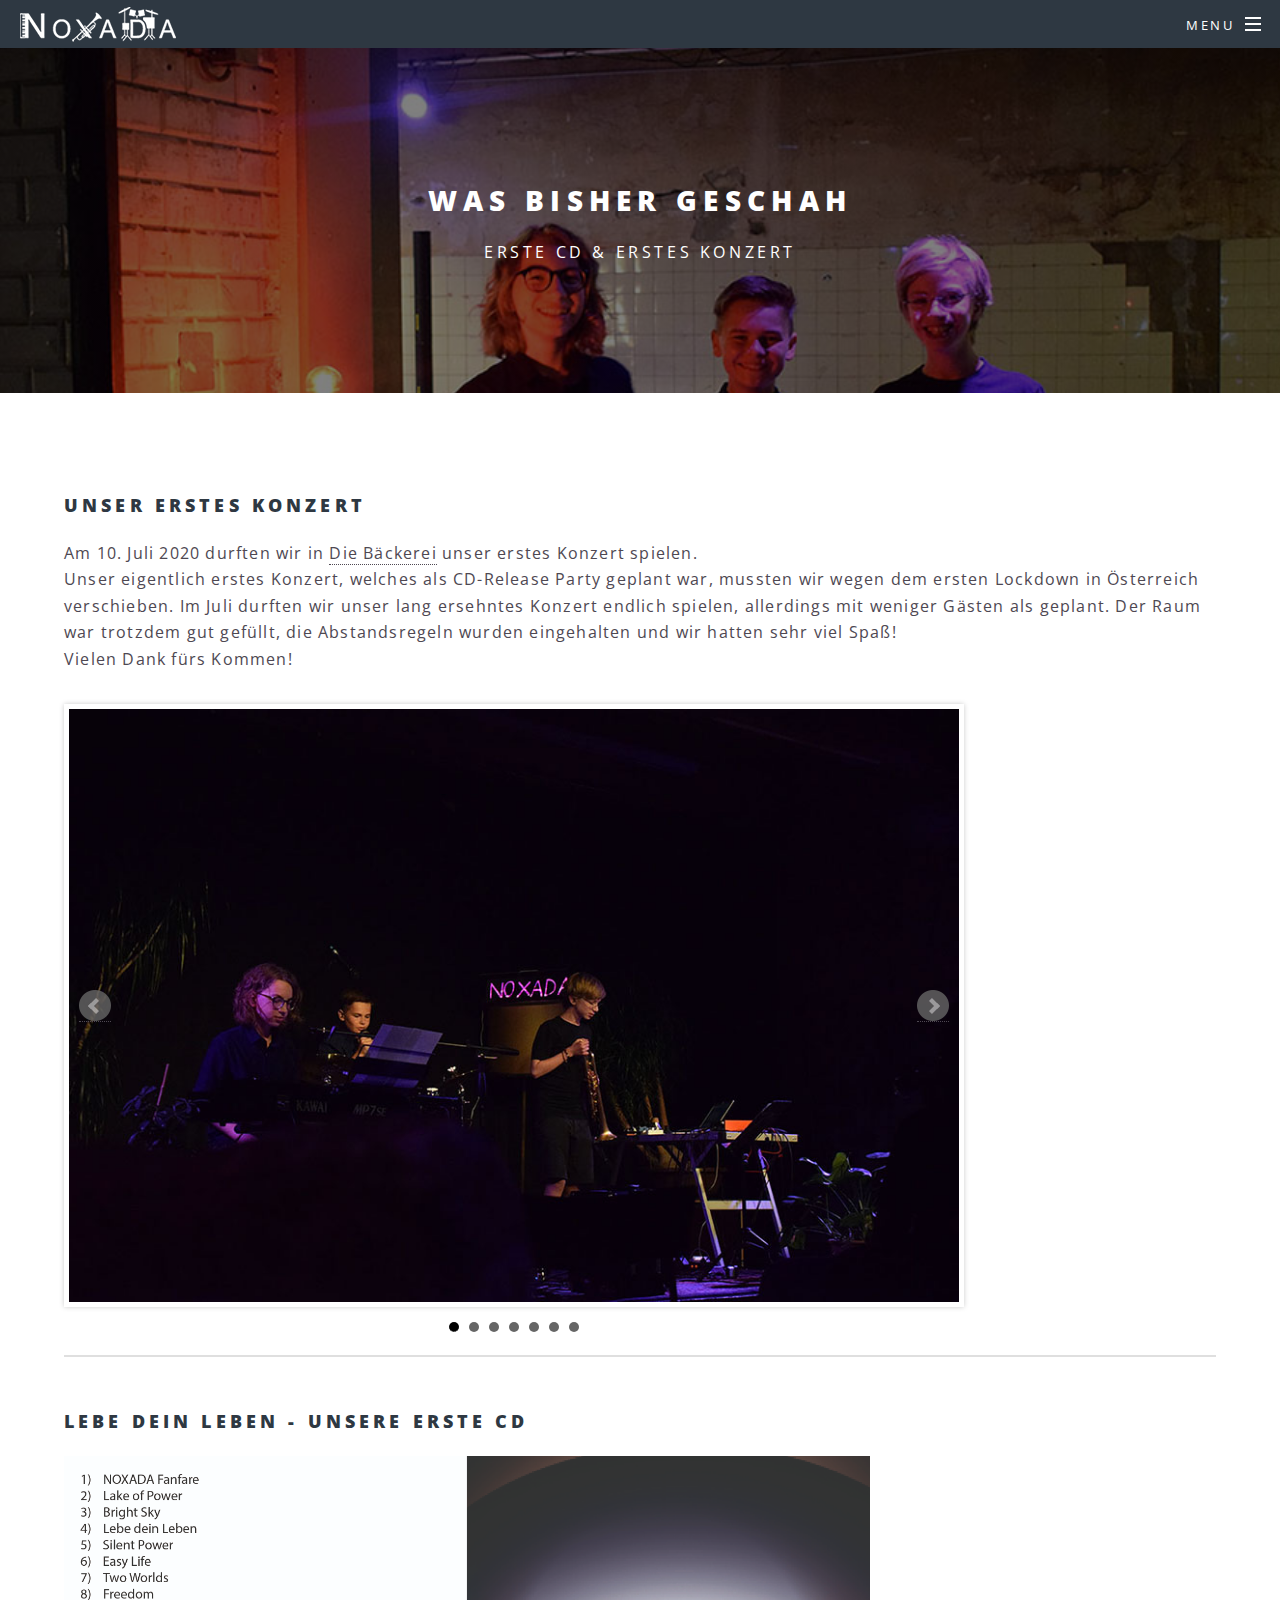
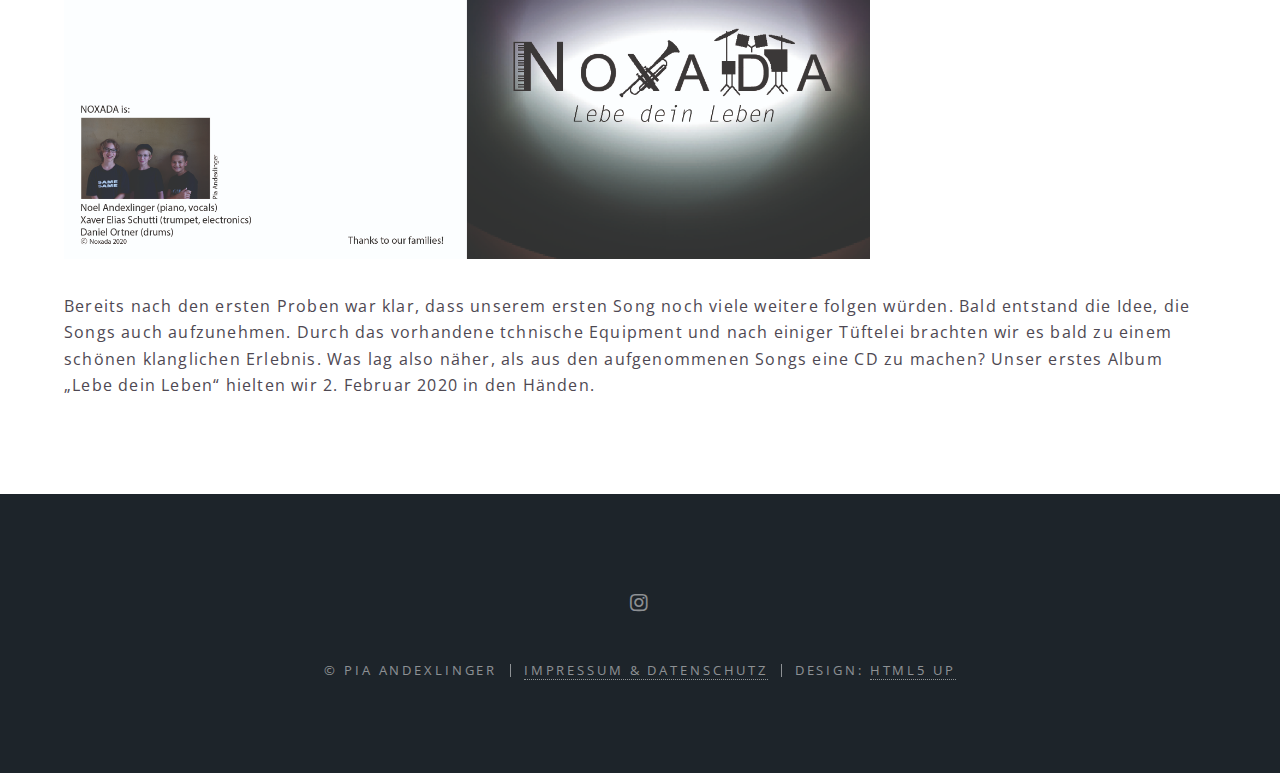
<file: bisher.html>
<!DOCTYPE HTML>
<!--
	Spectral by HTML5 UP
	html5up.net | @ajlkn
	Free for personal and commercial use under the CCA 3.0 license (html5up.net/license)
-->
<html>
	<head>
		<title>NOXADA</title>
		<meta charset="utf-8" />
		<meta name="viewport" content="width=device-width, initial-scale=1, user-scalable=no" />
		<meta name="description" content="Wir sind NOXADA, eine Band aus Innsbruck. Wir sind drei Jungs, die Musik lieben und gemeinsam Songs schreiben und aufnehmen.">
		<meta name="keywords" content="NOXADA, Noel Andexlinger, Xaver Elias Schutti, Daniel Ortner, Klavier, Gesang, Schlagzeug, Trompete, Innsbruck, Band, Jazz">
		<meta name="author" content="Pia Andexlinger">
		<meta name="robots" content="noindex,follow">
		
		<link href="images/icon.png" rel="icon" type="image/png" sizes="32x32px">
		<link rel="stylesheet" href="assets/css/main.css" />
		<noscript><link rel="stylesheet" href="assets/css/noscript.css" /></noscript>
		
	</head>
	<body class="is-preload">

		<!-- Page Wrapper -->
			<div id="page-wrapper">

				<!-- Header -->
					<header id="header">
						<h1><a href="index.html"><img class="logo" src="images/logo_wkl.png" alt="NOXADA" title="NOXADA"></a></h1>
						<nav id="nav">
							<ul>
								<li class="special">
									<a href="#menu" class="menuToggle"><span>Menu</span></a>
									<div id="menu">
										<ul>
											<li><a href="index.html">Noxada</a></li>
											<li><a href="ueber_uns.html">Wer sind wir?</a></li>
											<li><a href="bisher.html">Was bisher geschah</a></li>
											<li><a href="musik.html">Unsere Musik &amp; mehr</a></li>
											<!--<li><a href="#">Sign Up</a></li>
											<li><a href="#">Log In</a></li>-->
										</ul>
									</div>
								</li>
							</ul>
						</nav>
					</header>

				<!-- Main -->
					<article id="main">
						<header>
							<h2>Was bisher geschah</h2>
							<p>erste CD &amp; erstes Konzert</p>
						</header>
						<section class="wrapper style5">
							<div class="inner">

								<h3>Unser erstes Konzert</h3>
								<p>Am 10. Juli 2020 durften wir in <a href="http://www.diebaeckerei.at/" alt="Die Bäckerei" title="Die Bäckerei" target="_blank">Die Bäckerei</a> unser erstes Konzert spielen.<br>
								Unser eigentlich erstes Konzert, welches als CD-Release Party geplant war, mussten wir wegen dem ersten Lockdown in Österreich verschieben. Im Juli durften wir unser lang ersehntes Konzert endlich spielen, allerdings mit weniger Gästen als geplant. Der Raum war trotzdem gut gefüllt, die Abstandsregeln wurden eingehalten und wir hatten sehr viel Spaß!<br>
								Vielen Dank fürs Kommen!</p>
								
								<div class="slider">
									<div><img src="images/konzert1.jpg" alt="NOXADA Konzert" title="NOXADA Konzert"></div>
									<div><img src="images/konzert2.jpg" alt="NOXADA Konzert" title="NOXADA Konzert"></div>
									<div><img src="images/konzert3.jpg" alt="NOXADA Konzert" title="NOXADA Konzert"></div>
									<div><img src="images/konzert4.jpg" alt="NOXADA Konzert" title="NOXADA Konzert"></div>
									<div><img src="images/konzert5.jpg" alt="NOXADA" title="NOXADA"></div>
									<div><img src="images/konzert7.jpg" alt="verschwommenes Publikum" title="verschwommenes Publikum"></div>
									<div><img src="images/konzert8.jpg" alt="Spende" title="Spende"></div>
								</div>

								<hr />

								<h3>Lebe dein Leben - unsere erste CD</h3>
								<img src="images/noxada_cd.jpg" title="Lebe Dein Leben" alt="Lebe Dein Leben" width="70%">
								<br><br>
								<p>Bereits nach den ersten Proben war klar, dass unserem ersten Song noch viele weitere folgen würden. Bald entstand die Idee, die Songs auch aufzunehmen. Durch das vorhandene tchnische Equipment und nach einiger Tüftelei brachten wir es bald zu einem schönen klanglichen Erlebnis. Was lag also näher, als aus den aufgenommenen Songs eine CD zu machen? Unser erstes Album „Lebe dein Leben“ hielten wir 2. Februar 2020 in den Händen. </p>

							</div>
						</section>
					</article>

				<!-- Footer -->
					<footer id="footer">
						<ul class="icons">
							<!-- <li><a href="#" class="icon brands fa-twitter"><span class="label">Twitter</span></a></li>
							<li><a href="#" class="icon brands fa-facebook-f"><span class="label">Facebook</span></a></li> -->
							<li><a href="https://www.instagram.com/_noxada/" class="icon brands fa-instagram" alt="Instagram" title="Instagram" target="_blank"><span class="label">Instagram</span></a></li>
							<!-- <li><a href="#" class="icon brands fa-dribbble"><span class="label">Dribbble</span></a></li> -->
							<!--<li><a href="#" class="icon solid fa-envelope"><span class="label">Email</span></a></li>-->
						</ul>
						<ul class="copyright">
							<li>&copy; Pia Andexlinger</li><li><a href="impressum.html" alt="Impressum" title="Impressum" target="_blank">Impressum &amp; Datenschutz</a></li><li>Design: <a href="http://html5up.net" alt="HTML5 UP" title="HTML5 UP" target="_blank">HTML5 UP</a></li>
						</ul>
					</footer>

			</div>

		<!-- Scripts -->
			<script src="assets/js/jquery.min.js"></script>
			<script src="assets/js/jquery.scrollex.min.js"></script>
			<script src="assets/js/jquery.scrolly.min.js"></script>
			<script src="assets/js/browser.min.js"></script>
			<script src="assets/js/breakpoints.min.js"></script>
			<script src="assets/js/util.js"></script>
			<script src="assets/js/main.js"></script>
		
			
			<link href="assets/css/lightbox.min.css" rel="stylesheet">
			<script src="assets/js/lightbox.min.js" async></script>
			<link href="assets/css/lity.css" rel="stylesheet">
			<script src="assets/js/lity.js"></script>
			<link rel="stylesheet" href="assets/css/jquery.bxslider.css">
			<script src="assets/js/jquery.bxslider.js"></script>	
		
		<script>
				$(document).ready(function(){
				$('.slider').bxSlider({
					slideWidth: 900, /* legt die Breite des Sliders fest */
					pager: true, /* true | false - damit können die Slider-Punkte ein- bzw. ausgeblendet werden */
					controls: true /* true | false - damit können die Pfeile ein- bzw. ausgeblendet werden */
					});
				});
			</script>
		
		
			

	</body>
</html>
</file>
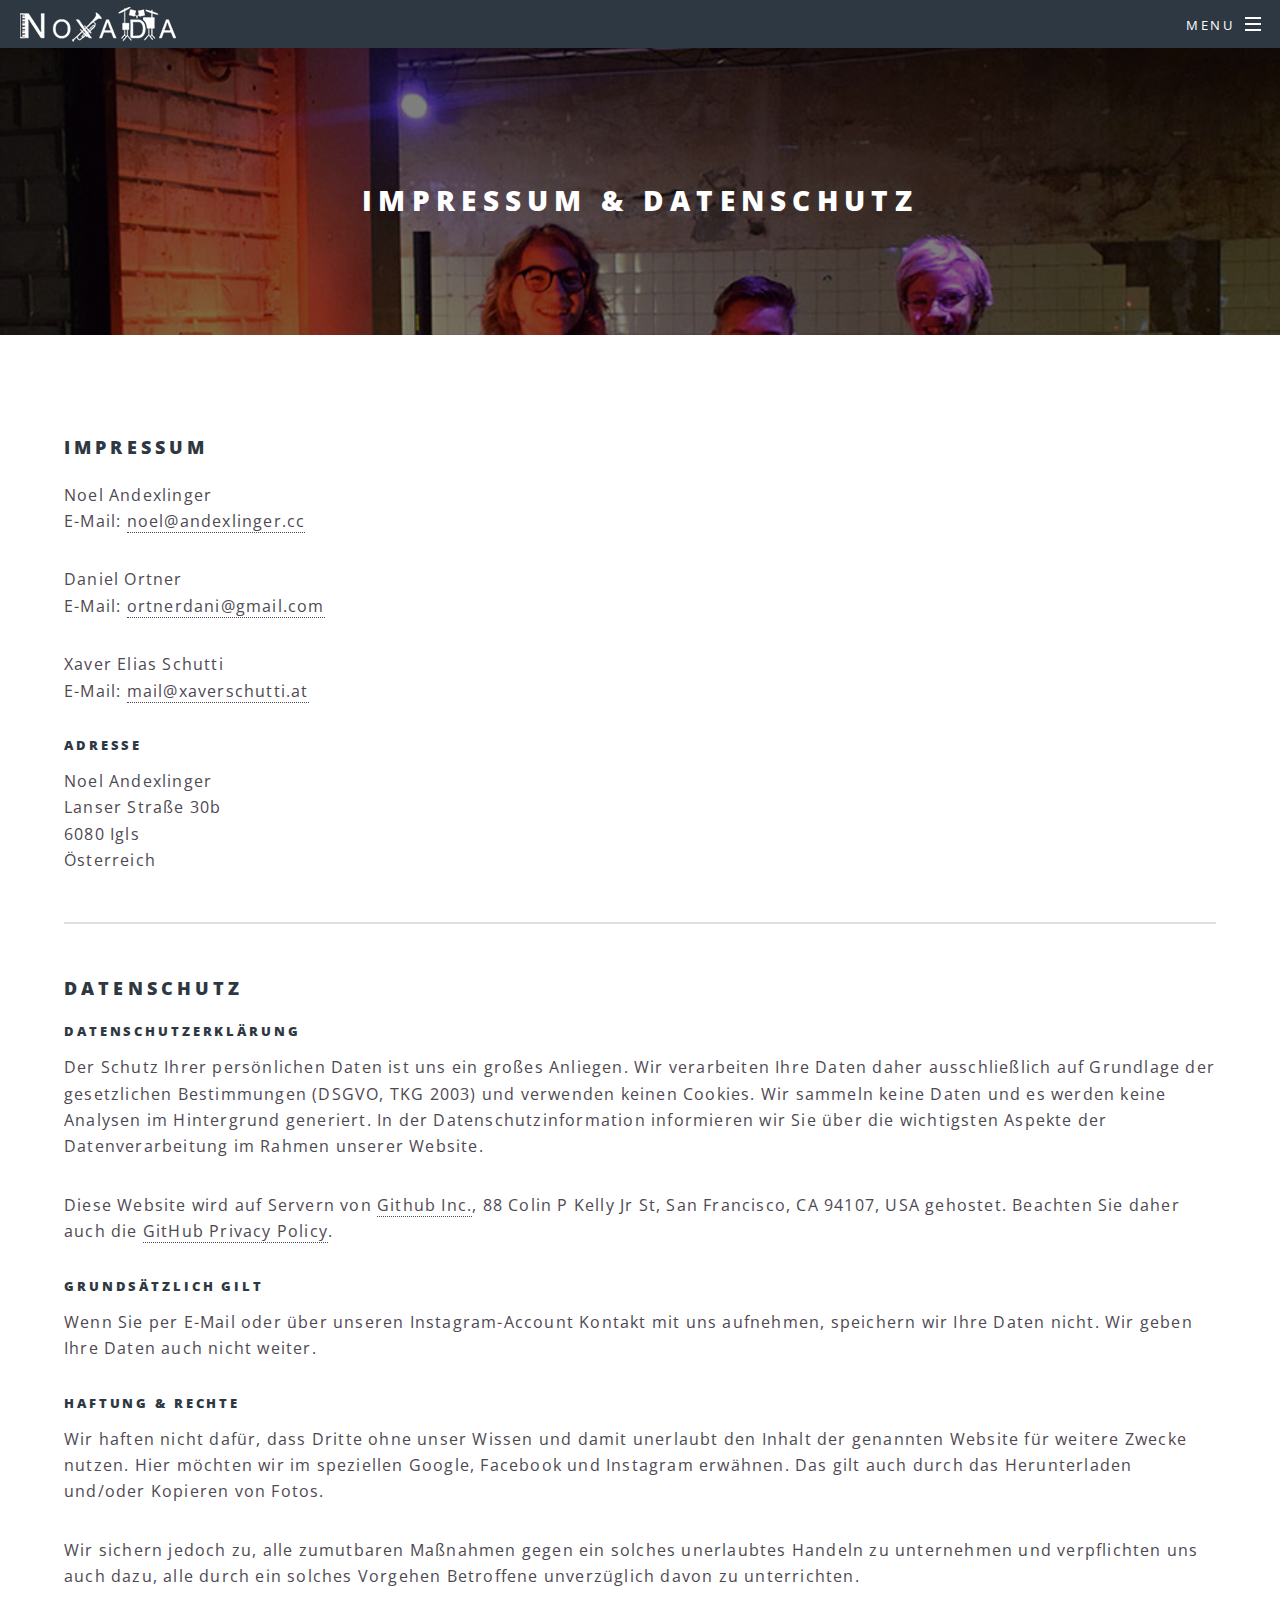
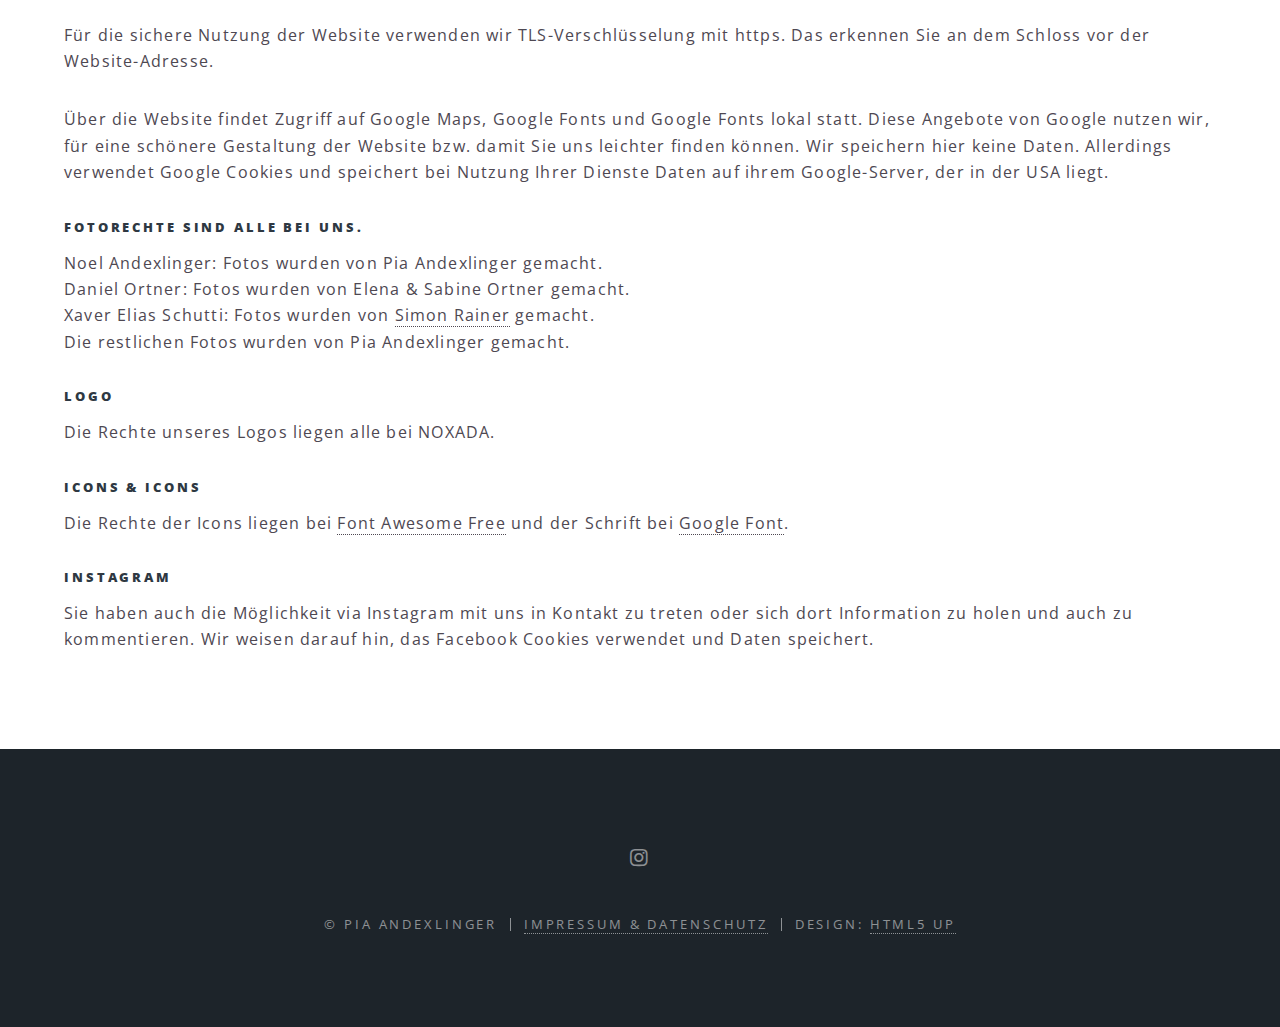
<file: impressum.html>
<!DOCTYPE HTML>
<!--
	Spectral by HTML5 UP
	html5up.net | @ajlkn
	Free for personal and commercial use under the CCA 3.0 license (html5up.net/license)
-->
<html>
	<head>
		<title>NOXADA</title>
		<meta charset="utf-8" />
		<meta name="viewport" content="width=device-width, initial-scale=1, user-scalable=no" />
		<meta name="description" content="Wir sind NOXADA, eine Band aus Innsbruck. Wir sind drei Jungs, die Musik lieben und gemeinsam Songs schreiben und aufnehmen.">
		<meta name="keywords" content="NOXADA, Noel Andexlinger, Xaver Elias Schutti, Daniel Ortner, Klavier, Gesang, Schlagzeug, Trompete, Innsbruck, Band, Jazz">
		<meta name="author" content="Pia Andexlinger">
		<meta name="robots" content="noindex,follow">
		
		<link href="images/icon.png" rel="icon" type="image/png" sizes="32x32px">
		<link rel="stylesheet" href="assets/css/main.css" />
		<noscript><link rel="stylesheet" href="assets/css/noscript.css" /></noscript>
		
	</head>
	<body class="is-preload">

		<!-- Page Wrapper -->
			<div id="page-wrapper">

				<!-- Header -->
					<header id="header">
						<h1><a href="index.html"><img class="logo" src="images/logo_wkl.png" alt="NOXADA" title="NOXADA"></a></h1>
						<nav id="nav">
							<ul>
								<li class="special">
									<a href="#menu" class="menuToggle"><span>Menu</span></a>
									<div id="menu">
										<ul>
											<li><a href="index.html">Noxada</a></li>
											<li><a href="ueber_uns.html">Wer sind wir?</a></li>
											<li><a href="bisher.html">Was bisher geschah</a></li>
											<li><a href="musik.html">Unsere Musik &amp; mehr</a></li>
										<!--	<li><a href="#">Sign Up</a></li>
											<li><a href="#">Log In</a></li>-->
										</ul>
									</div>
								</li>
							</ul>
						</nav>
					</header>

				<!-- Main -->
					<article id="main">
						<header>
							<h2>Impressum &amp; Datenschutz</h2>
						</header>
						<section class="wrapper style5">
							<div class="inner">

								<h3>Impressum</h3>
								<p>Noel Andexlinger<br>
								E-Mail: <a href="mailto:noel@andexlinger.cc">noel@andexlinger.cc</a></p>
								
								<p>Daniel Ortner<br>
								E-Mail: <a href="mailto:ortnerdani@gmail.com">ortnerdani@gmail.com</a></p>
								
								<p>Xaver Elias Schutti<br>
								E-Mail: <a href="mailto:mail@xaverschutti.at">mail@xaverschutti.at</a></p>	
								
								<h5>Adresse</h5>
								<p>Noel Andexlinger<br>
								Lanser Straße 30b<br>
								6080 Igls<br>
								Österreich</p>

								<hr />

								<h3>Datenschutz</h3>
								
								<h5>Datenschutzerklärung</h5>
								
								
								<p>Der Schutz Ihrer persönlichen Daten ist uns ein großes Anliegen. Wir verarbeiten Ihre Daten daher ausschließlich auf Grundlage der gesetzlichen Bestimmungen (DSGVO, TKG 2003) und verwenden keinen Cookies. Wir sammeln keine Daten und es werden keine Analysen im Hintergrund generiert. In der Datenschutzinformation informieren wir Sie über die wichtigsten Aspekte der Datenverarbeitung im Rahmen unserer Website.</p>
								
								
								<p>Diese Website wird auf Servern von <a href="https://www.github.com/" target="_blank">Github Inc.</a>, 88 Colin P Kelly Jr St, San Francisco, CA 94107, USA gehostet. Beachten Sie daher auch die <a href="https://help.github.com/articles/github-privacy-statement/" target="_blank">GitHub Privacy Policy</a>.</p>
								
								<h5>Grundsätzlich gilt</h5>
								<p>Wenn Sie per E-Mail oder über unseren Instagram-Account Kontakt mit uns aufnehmen, speichern wir Ihre Daten nicht. Wir geben Ihre Daten auch nicht weiter.</p>
								
								<h5>Haftung &amp; Rechte</h5>
								<!--<p>Ihnen stehen grundsätzlich die Rechte auf Auskunft, Berichtigung, Löschung, Einschränkung,Datenübertragbarkeit, Widerruf und Widerspruch zu. Wenn Sie glauben, dass die Verarbeitung Ihrer Daten gegen das Datenschutzrecht verstößt oder Ihre datenschutzrechtlichen Ansprüche sonst in einer Weise verletzt worden sind, wenden Sie sich bitte an uns, bevor Sie sich bei der behördlichen Aufsichtsbehörde melden. Diese wäre in Österreich die Datenschutzbehörde.</p>-->
								

								<p>Wir haften nicht dafür, dass Dritte ohne unser Wissen und damit unerlaubt den Inhalt der genannten Website für weitere Zwecke nutzen. Hier möchten wir im speziellen Google, Facebook und Instagram erwähnen. Das gilt auch durch das Herunterladen und/oder Kopieren von Fotos.</p> 

								<p>Wir sichern jedoch zu, alle zumutbaren Maßnahmen gegen ein
								solches unerlaubtes Handeln zu unternehmen und verpflichten uns auch dazu, alle durch ein solches Vorgehen Betroffene unverzüglich davon zu unterrichten.
								<!--Wir sichern zu, dass keine der verwendeten Fotos an Dritte veräußert oder abgetreten werden.--></p>
								
								<p>Für die sichere Nutzung der Website verwenden wir TLS-Verschlüsselung mit https. Das erkennen Sie an dem Schloss vor der Website-Adresse.</p>

								<p>Über die Website findet Zugriff auf Google Maps, Google Fonts und Google Fonts lokal statt. Diese Angebote von Google nutzen wir, für eine schönere Gestaltung der Website bzw. damit Sie uns leichter finden können. Wir speichern hier keine Daten. Allerdings verwendet Google Cookies und speichert bei Nutzung Ihrer Dienste Daten auf ihrem Google-Server, der in der USA liegt.</p>
								
								<h5>Fotorechte sind alle bei uns.</h5>
								<p>Noel Andexlinger: Fotos wurden von Pia Andexlinger gemacht.<br>
								Daniel Ortner: Fotos wurden von Elena &amp; Sabine Ortner gemacht.<br>
								Xaver Elias Schutti: Fotos wurden von <a href="https://www.simonrainer.com" alt="Simon Rainer" title="Simon Rainer" target="_blank">Simon Rainer</a> gemacht.<br>
								Die restlichen Fotos wurden von Pia Andexlinger gemacht.</p>
								
								<h5>Logo</h5>
								<p>Die Rechte unseres Logos liegen alle bei NOXADA.</p>
												
								<h5>Icons &amp; Icons</h5>
								<p>Die Rechte der Icons liegen bei <a href="https://fontawesome.com/" alt="Font Awesome Free" title="Font Awesome Free" target="_blank">Font Awesome Free</a> und der Schrift bei <a href="https://fonts.google.com/" alt="Google Font" title="Google Font" target="_blank">Google Font</a>.</p>
								
								<h5>Instagram</h5>
								<p>Sie haben auch die Möglichkeit via Instagram mit uns in Kontakt zu treten oder sich dort Information zu holen und auch zu kommentieren. Wir weisen darauf hin, das Facebook Cookies verwendet und Daten speichert.</p>
								
								
								
								
								

							</div>
						</section>
					</article>

				<!-- Footer -->
					<footer id="footer">
						<ul class="icons">
							<!-- <li><a href="#" class="icon brands fa-twitter"><span class="label">Twitter</span></a></li>
							<li><a href="#" class="icon brands fa-facebook-f"><span class="label">Facebook</span></a></li> -->
							<li><a href="https://www.instagram.com/_noxada/" class="icon brands fa-instagram" alt="Instagram" title="Instagram" target="_blank"><span class="label">Instagram</span></a></li>
							<!-- <li><a href="#" class="icon brands fa-dribbble"><span class="label">Dribbble</span></a></li> -->
							<!--<li><a href="#" class="icon solid fa-envelope"><span class="label">Email</span></a></li>-->
						</ul>
						<ul class="copyright">
							<li>&copy; Pia Andexlinger</li><li><a href="impressum.html" alt="Impressum" title="Impressum" target="_blank">Impressum &amp; Datenschutz</a></li><li>Design: <a href="http://html5up.net" alt="HTML5 UP" title="HTML5 UP" target="_blank">HTML5 UP</a></li>
						</ul>
					</footer>

			</div>

		<!-- Scripts -->
			<script src="assets/js/jquery.min.js"></script>
			<script src="assets/js/jquery.scrollex.min.js"></script>
			<script src="assets/js/jquery.scrolly.min.js"></script>
			<script src="assets/js/browser.min.js"></script>
			<script src="assets/js/breakpoints.min.js"></script>
			<script src="assets/js/util.js"></script>
			<script src="assets/js/main.js"></script>
			
		
			<link href="assets/css/lightbox.min.css" rel="stylesheet">
			<script src="assets/js/lightbox.min.js" async></script>
			<link href="assets/css/lity.css" rel="stylesheet">
			<script src="assets/js/lity.js"></script>
			<link rel="stylesheet" href="assets/css/jquery.bxslider.css">
			<script src="assets/js/jquery.bxslider.js"></script>		
		
			<script>
				$(document).ready(function(){
				$('.slider').bxSlider({
					slideWidth: 900, /* legt die Breite des Sliders fest */
					pager: true, /* true | false - damit können die Slider-Punkte ein- bzw. ausgeblendet werden */
					controls: true /* true | false - damit können die Pfeile ein- bzw. ausgeblendet werden */
					});
				});
			</script>

	</body>
</html>
</file>
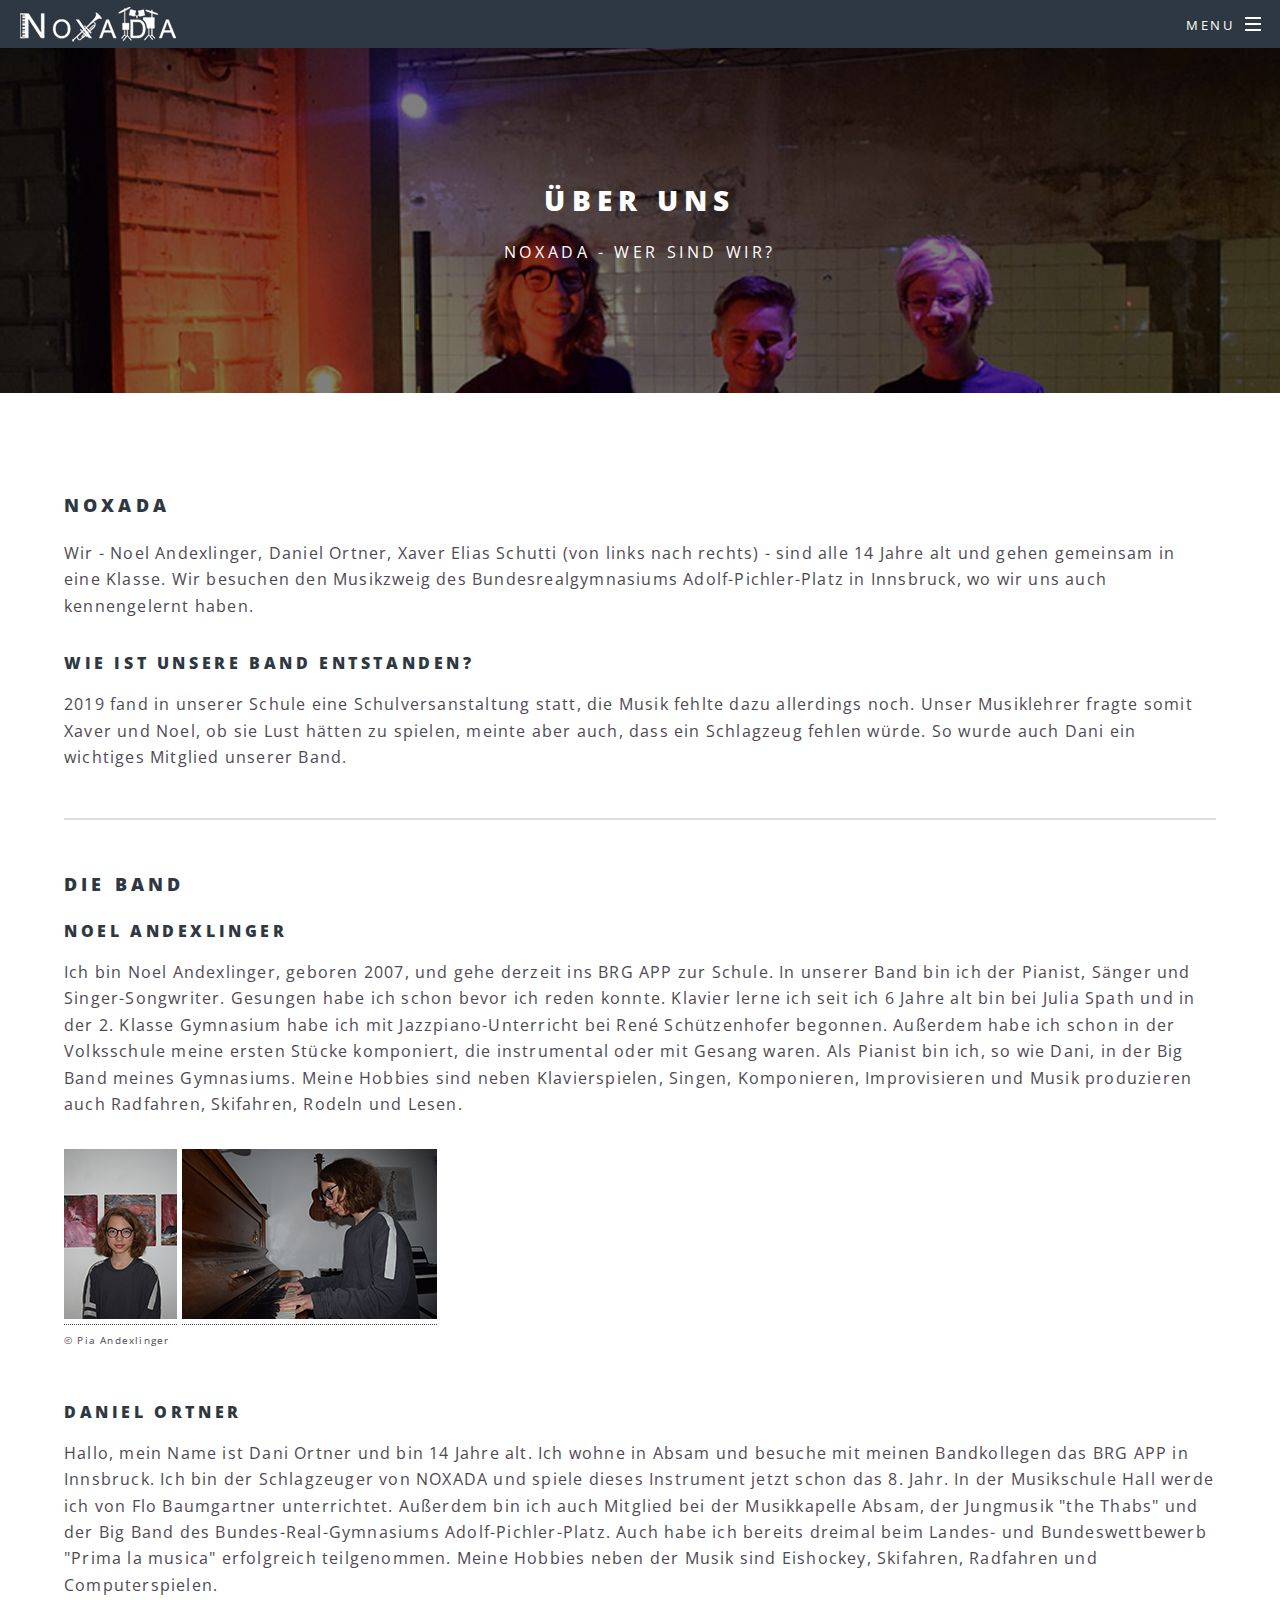
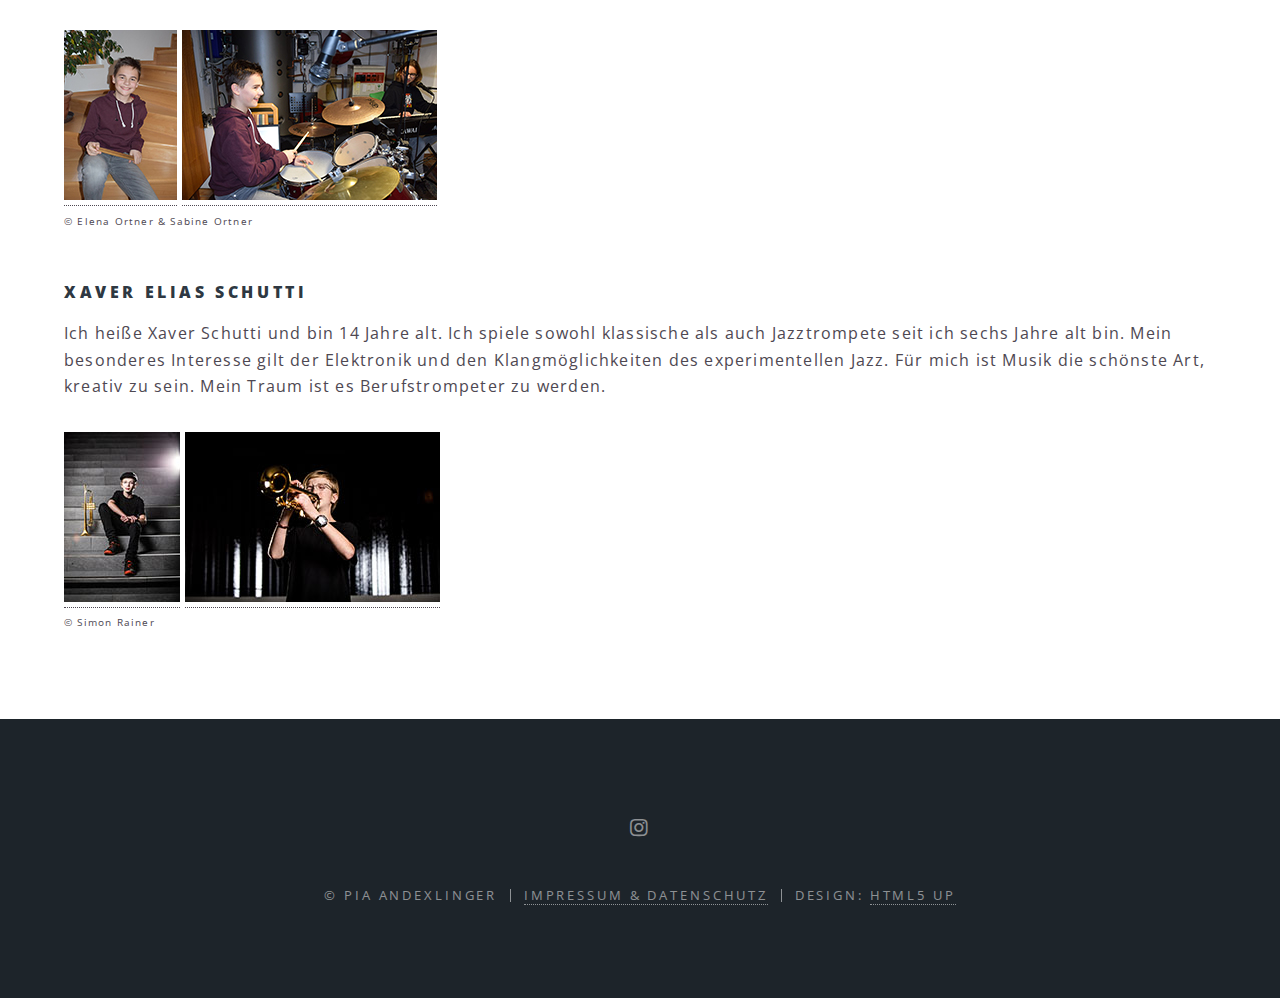
<file: ueber_uns.html>
<!DOCTYPE HTML>
<!--
	Spectral by HTML5 UP
	html5up.net | @ajlkn
	Free for personal and commercial use under the CCA 3.0 license (html5up.net/license)
-->
<html>
	<head>
		<title>NOXADA</title>
		<meta charset="utf-8" />
		<meta name="viewport" content="width=device-width, initial-scale=1, user-scalable=no" />
		<meta name="description" content="Wir sind NOXADA, eine Band aus Innsbruck. Wir sind drei Jungs, die Musik lieben und gemeinsam Songs schreiben und aufnehmen.">
		<meta name="keywords" content="NOXADA, Noel Andexlinger, Xaver Elias Schutti, Daniel Ortner, Klavier, Gesang, Schlagzeug, Trompete, Innsbruck, Band, Jazz">
		<meta name="author" content="Pia Andexlinger">
		<meta name="robots" content="noindex,follow">
		
		<link href="images/icon.png" rel="icon" type="image/png" sizes="32x32px">
		<link rel="stylesheet" href="assets/css/main.css" />
		<noscript><link rel="stylesheet" href="assets/css/noscript.css" /></noscript>
		
	</head>
	<body class="is-preload">

		<!-- Page Wrapper -->
			<div id="page-wrapper">

				<!-- Header -->
					<header id="header">
						<h1><a href="index.html"><img class="logo" src="images/logo_wkl.png" alt="NOXADA" title="NOXADA"></a></h1>
						<nav id="nav">
							<ul>
								<li class="special">
									<a href="#menu" class="menuToggle"><span>Menu</span></a>
									<div id="menu">
										<ul>
											<li><a href="index.html">Noxada</a></li>
											<li><a href="ueber_uns.html">Wer sind wir?</a></li>
											<li><a href="bisher.html">Was bisher geschah</a></li>
											<li><a href="musik.html">Unsere Musik &amp; mehr</a></li>
										<!--	<li><a href="#">Sign Up</a></li>
											<li><a href="#">Log In</a></li>-->
										</ul>
									</div>
								</li>
							</ul>
						</nav>
					</header>

				<!-- Main -->
					<article id="main">
						<header>
							<h2>Über uns</h2>
							<p>NOXADA - Wer sind wir?</p>
						</header>
						<section class="wrapper style5">
							<div class="inner">

								<h3>NOXADA</h3>
								<p>Wir - Noel Andexlinger, Daniel Ortner, Xaver Elias Schutti &#40;von links nach rechts&#41; - sind alle 14 Jahre alt und gehen gemeinsam in eine Klasse. Wir besuchen den Musikzweig des Bundesrealgymnasiums Adolf-Pichler-Platz in Innsbruck, wo wir uns auch kennengelernt haben.</p>
								
								<h4>Wie ist unsere Band entstanden?</h4>
								<p>2019 fand in unserer Schule eine Schulversanstaltung statt, die Musik fehlte dazu allerdings noch. Unser Musiklehrer fragte somit Xaver und Noel, ob sie Lust hätten zu spielen, meinte aber auch, dass ein Schlagzeug fehlen würde. So wurde auch Dani ein wichtiges Mitglied unserer Band.</p>

								<hr />

								<h3>Die Band</h3>
								
								<h4>Noel Andexlinger</h4>
								<p>Ich bin Noel Andexlinger, geboren 2007, und gehe derzeit ins BRG APP zur Schule. In unserer Band bin ich der Pianist, Sänger und Singer-Songwriter. Gesungen habe ich schon bevor ich reden konnte. Klavier lerne ich seit ich 6 Jahre alt bin bei Julia Spath und in der 2. Klasse Gymnasium habe ich mit Jazzpiano-Unterricht bei René Schützenhofer begonnen. Außerdem habe ich schon in der Volksschule meine ersten Stücke komponiert, die instrumental oder mit Gesang waren. Als Pianist bin ich, so wie Dani, in der Big Band meines Gymnasiums. Meine Hobbies sind neben Klavierspielen, Singen, Komponieren, Improvisieren und Musik produzieren auch Radfahren, Skifahren, Rodeln und Lesen.</p>
								
								<a href="images/noel1_gr.jpg" data-lightbox="gallery1"><img src="images/noel1_kl.jpg" alt="Noel Andexlinger" title="Noel Andexlinger"></a>
								<a href="images/noel2_gr.jpg" data-lightbox="gallery1"><img src="images/noel2_kl.jpg" alt="Noel Andexlinger" title="Noel Andexlinger"></a>
								<p class="copy">&copy; Pia Andexlinger</p>
								
								<br>
								
								<h4>Daniel Ortner</h4>
								<p>Hallo, mein Name ist Dani Ortner und bin 14 Jahre alt. Ich wohne in Absam und besuche mit meinen Bandkollegen das BRG APP in Innsbruck. Ich bin der Schlagzeuger von NOXADA und spiele dieses Instrument jetzt schon das 8. Jahr. In der Musikschule Hall werde ich von Flo Baumgartner unterrichtet. Außerdem bin ich auch Mitglied bei der Musikkapelle Absam, der Jungmusik "the Thabs" und der Big Band des Bundes-Real-Gymnasiums Adolf-Pichler-Platz. Auch habe ich bereits dreimal beim Landes- und Bundeswettbewerb "Prima la musica" erfolgreich teilgenommen. Meine Hobbies neben der Musik sind Eishockey, Skifahren, Radfahren und Computerspielen.</p>
								
								<a href="images/dani1_gr.jpg" data-lightbox="gallery1"><img src="images/dani1_kl.jpg" alt="Daniel Ortner" title="Daniel Ortner"></a>
								<a href="images/dani2_gr.jpg" data-lightbox="gallery1"><img src="images/dani2_kl.jpg" alt="Daniel Ortner" title="Daniel Ortner"></a>
								<p class="copy">&copy; Elena Ortner &amp; Sabine Ortner</p>
							
								<br>
								
								<h4>Xaver Elias Schutti</h4>
								<p>Ich heiße Xaver Schutti und bin 14 Jahre alt. Ich spiele sowohl klassische als auch Jazztrompete seit ich sechs Jahre alt bin. Mein besonderes Interesse gilt der Elektronik und den Klangmöglichkeiten des experimentellen Jazz.
								Für mich ist Musik die schönste Art, kreativ zu sein.
								Mein Traum ist es Berufstrompeter zu werden.
								</p>
								
								<a href="images/xaver1_gr.jpg" data-lightbox="gallery1"><img src="images/xaver1_kl.jpg" alt="Xaver Elias Schutti" title="Xaver Elias Schutti"></a>
								<a href="images/xaver2_gr.jpg" data-lightbox="gallery1"><img src="images/xaver2_kl.jpg" alt="Xaver Elias Schutti" title="Xaver Elias Schutti"></a>
								<p class="copy">&copy; Simon Rainer</p>
								
								
								

							</div>
						</section>
					</article>

				<!-- Footer -->
					<footer id="footer">
						<ul class="icons">
							<!-- <li><a href="#" class="icon brands fa-twitter"><span class="label">Twitter</span></a></li>
							<li><a href="#" class="icon brands fa-facebook-f"><span class="label">Facebook</span></a></li> -->
							<li><a href="https://www.instagram.com/_noxada/" class="icon brands fa-instagram" alt="Instagram" title="Instagram" target="_blank"><span class="label">Instagram</span></a></li>
							<!-- <li><a href="#" class="icon brands fa-dribbble"><span class="label">Dribbble</span></a></li> -->
							<!--<li><a href="#" class="icon solid fa-envelope"><span class="label">Email</span></a></li>-->
						</ul>
						<ul class="copyright">
							<li>&copy; Pia Andexlinger</li><li><a href="impressum.html" alt="Impressum" title="Impressum" target="_blank">Impressum &amp; Datenschutz</a></li><li>Design: <a href="http://html5up.net" alt="HTML5 UP" title="HTML5 UP" target="_blank">HTML5 UP</a></li>
						</ul>
					</footer>

			</div>

		<!-- Scripts -->
			<script src="assets/js/jquery.min.js"></script>
			<script src="assets/js/jquery.scrollex.min.js"></script>
			<script src="assets/js/jquery.scrolly.min.js"></script>
			<script src="assets/js/browser.min.js"></script>
			<script src="assets/js/breakpoints.min.js"></script>
			<script src="assets/js/util.js"></script>
			<script src="assets/js/main.js"></script>
			
		
			<link href="assets/css/lightbox.min.css" rel="stylesheet">
			<script src="assets/js/lightbox.min.js" async></script>
			<link href="assets/css/lity.css" rel="stylesheet">
			<script src="assets/js/lity.js"></script>
			<link rel="stylesheet" href="assets/css/jquery.bxslider.css">
			<script src="assets/js/jquery.bxslider.js"></script>		
		
			<script>
				$(document).ready(function(){
				$('.slider').bxSlider({
					slideWidth: 900, /* legt die Breite des Sliders fest */
					pager: true, /* true | false - damit können die Slider-Punkte ein- bzw. ausgeblendet werden */
					controls: true /* true | false - damit können die Pfeile ein- bzw. ausgeblendet werden */
					});
				});
			</script>

	</body>
</html>
</file>
<file: assets/css/noscript.css>
/*
	Spectral by HTML5 UP
	html5up.net | @ajlkn
	Free for personal and commercial use under the CCA 3.0 license (html5up.net/license)
*/

/* Banner */

	body.is-preload #banner h2 {
		-moz-transform: none;
		-webkit-transform: none;
		-ms-transform: none;
		transform: none;
		opacity: 1;
	}

		body.is-preload #banner h2:before, body.is-preload #banner h2:after {
			width: 100%;
		}

	body.is-preload #banner .more {
		-moz-transform: none;
		-webkit-transform: none;
		-ms-transform: none;
		transform: none;
		opacity: 1;
	}

	body.is-preload #banner:after {
		opacity: 0;
	}
</file>
<file: assets/css/lity.css>
/*! Lity - v2.2.2 - 2017-07-17
* http://sorgalla.com/lity/
* Copyright (c) 2015-2017 Jan Sorgalla; Licensed MIT */
.lity {
  z-index: 9990;
  position: fixed;
  top: 0;
  right: 0;
  bottom: 0;
  left: 0;
  white-space: nowrap;
  background: #0b0b0b;
  background: rgba(0, 0, 0, 0.9);
  outline: none !important;
  opacity: 0;
  -webkit-transition: opacity 0.3s ease;
  -o-transition: opacity 0.3s ease;
  transition: opacity 0.3s ease;
}
.lity.lity-opened {
  opacity: 1;
}
.lity.lity-closed {
  opacity: 0;
}
.lity * {
  -webkit-box-sizing: border-box;
     -moz-box-sizing: border-box;
          box-sizing: border-box;
}
.lity-wrap {
  z-index: 9990;
  position: fixed;
  top: 0;
  right: 0;
  bottom: 0;
  left: 0;
  text-align: center;
  outline: none !important;
}
.lity-wrap:before {
  content: '';
  display: inline-block;
  height: 100%;
  vertical-align: middle;
  margin-right: -0.25em;
}
.lity-loader {
  z-index: 9991;
  color: #fff;
  position: absolute;
  top: 50%;
  margin-top: -0.8em;
  width: 100%;
  text-align: center;
  font-size: 14px;
  font-family: Arial, Helvetica, sans-serif;
  opacity: 0;
  -webkit-transition: opacity 0.3s ease;
  -o-transition: opacity 0.3s ease;
  transition: opacity 0.3s ease;
}
.lity-loading .lity-loader {
  opacity: 1;
}
.lity-container {
  z-index: 9992;
  position: relative;
  text-align: left;
  vertical-align: middle;
  display: inline-block;
  white-space: normal;
  max-width: 100%;
  max-height: 100%;
  outline: none !important;
}
.lity-content {
  z-index: 9993;
  width: 100%;
  -webkit-transform: scale(1);
      -ms-transform: scale(1);
       -o-transform: scale(1);
          transform: scale(1);
  -webkit-transition: -webkit-transform 0.3s ease;
  transition: -webkit-transform 0.3s ease;
  -o-transition: -o-transform 0.3s ease;
  transition: transform 0.3s ease;
  transition: transform 0.3s ease, -webkit-transform 0.3s ease, -o-transform 0.3s ease;
}
.lity-loading .lity-content,
.lity-closed .lity-content {
  -webkit-transform: scale(0.8);
      -ms-transform: scale(0.8);
       -o-transform: scale(0.8);
          transform: scale(0.8);
}
.lity-content:after {
  content: '';
  position: absolute;
  left: 0;
  top: 0;
  bottom: 0;
  display: block;
  right: 0;
  width: auto;
  height: auto;
  z-index: -1;
  -webkit-box-shadow: 0 0 8px rgba(0, 0, 0, 0.6);
          box-shadow: 0 0 8px rgba(0, 0, 0, 0.6);
}
.lity-close {
  z-index: 9994;
  width: 35px;
  height: 35px;
  position: fixed;
  right: 0;
  top: 0;
  -webkit-appearance: none;
  cursor: pointer;
  text-decoration: none;
  text-align: center;
  padding: 0;
  color: #fff;
  font-style: normal;
  font-size: 35px;
  font-family: Arial, Baskerville, monospace;
  line-height: 35px;
  text-shadow: 0 1px 2px rgba(0, 0, 0, 0.6);
  border: 0;
  background: none;
  outline: none;
  -webkit-box-shadow: none;
          box-shadow: none;
}
.lity-close::-moz-focus-inner {
  border: 0;
  padding: 0;
}
.lity-close:hover,
.lity-close:focus,
.lity-close:active,
.lity-close:visited {
  text-decoration: none;
  text-align: center;
  padding: 0;
  color: #fff;
  font-style: normal;
  font-size: 35px;
  font-family: Arial, Baskerville, monospace;
  line-height: 35px;
  text-shadow: 0 1px 2px rgba(0, 0, 0, 0.6);
  border: 0;
  background: none;
  outline: none;
  -webkit-box-shadow: none;
          box-shadow: none;
}
.lity-close:active {
  top: 1px;
}
/* Image */
.lity-image img {
  max-width: 100%;
  display: block;
  line-height: 0;
  border: 0;
}
/* iFrame */
.lity-iframe .lity-container,
.lity-youtube .lity-container,
.lity-vimeo .lity-container,
.lity-facebookvideo .lity-container,
.lity-googlemaps .lity-container {
  width: 100%;
  max-width: 964px;
}
.lity-iframe-container {
  width: 100%;
  height: 0;
  padding-top: 56.25%;
  overflow: auto;
  pointer-events: auto;
  -webkit-transform: translateZ(0);
          transform: translateZ(0);
  -webkit-overflow-scrolling: touch;
}
.lity-iframe-container iframe {
  position: absolute;
  display: block;
  top: 0;
  left: 0;
  width: 100%;
  height: 100%;
  -webkit-box-shadow: 0 0 8px rgba(0, 0, 0, 0.6);
          box-shadow: 0 0 8px rgba(0, 0, 0, 0.6);
  background: #000;
}
.lity-hide {
  display: none;
}
</file>
<file: assets/css/main.css>
@import url(fontawesome-all.min.css);
@import url("https://fonts.googleapis.com/css?family=Open+Sans:400,400italic,600,600italic,800,800italic");

/*
	Spectral by HTML5 UP
	html5up.net | @ajlkn
	Free for personal and commercial use under the CCA 3.0 license (html5up.net/license)
*/

#slider {
	margin: auto;
}

.slider {
	border: none;
}

.clearer {
	clear: both;
}

.copy {
	font-size: 10px;
}

.untertext {
	font-size: 10px;
}


html, body, div, span, applet, object,
iframe, h1, h2, h3, h4, h5, h6, p, blockquote,
pre, a, abbr, acronym, address, big, cite,
code, del, dfn, em, img, ins, kbd, q, s, samp,
small, strike, strong, sub, sup, tt, var, b,
u, i, center, dl, dt, dd, ol, ul, li, fieldset,
form, label, legend, table, caption, tbody,
tfoot, thead, tr, th, td, article, aside,
canvas, details, embed, figure, figcaption,
footer, header, hgroup, menu, nav, output, ruby,
section, summary, time, mark, audio, video {
	margin: 0;
	padding: 0;
	border: 0;
	font-size: 100%;
	font: inherit;
	vertical-align: baseline;}

article, aside, details, figcaption, figure,
footer, header, hgroup, menu, nav, section {
	display: block;}

body {
	line-height: 1;
}

ol, ul {
	list-style: none;
}

blockquote, q {
	quotes: none;
}

	blockquote:before, blockquote:after, q:before, q:after {
		content: '';
		content: none;
	}

table {
	border-collapse: collapse;
	border-spacing: 0;
}

body {
	-webkit-text-size-adjust: none;
}

mark {
	background-color: transparent;
	color: inherit;
}

input::-moz-focus-inner {
	border: 0;
	padding: 0;
}

input, select, textarea {
	-moz-appearance: none;
	-webkit-appearance: none;
	-ms-appearance: none;
	appearance: none;
}

/* Basic */

	@-ms-viewport {
		width: device-width;
	}

	html {
		box-sizing: border-box;
	}

	*, *:before, *:after {
		box-sizing: inherit;
	}

	body {
		background: #2e3842;
	}

		body.is-preload *, body.is-preload *:before, body.is-preload *:after {
			-moz-animation: none !important;
			-webkit-animation: none !important;
			-ms-animation: none !important;
			animation: none !important;
			-moz-transition: none !important;
			-webkit-transition: none !important;
			-ms-transition: none !important;
			transition: none !important;
		}

	body, input, select, textarea {
		color: #fff;
		font-family: "Open Sans", Helvetica, sans-serif;
		font-size: 15pt;
		font-weight: 400;
		letter-spacing: 0.075em;
		line-height: 1.65em;
	}

		@media screen and (max-width: 1680px) {

			body, input, select, textarea {
				font-size: 13pt;
			}

		}

		@media screen and (max-width: 1280px) {

			body, input, select, textarea {
				font-size: 12pt;
			}

		}

		@media screen and (max-width: 736px) {

			body, input, select, textarea {
				font-size: 11pt;
				letter-spacing: 0.0375em;
			}

		}

	a {
		-moz-transition: color 0.2s ease, border-bottom-color 0.2s ease;
		-webkit-transition: color 0.2s ease, border-bottom-color 0.2s ease;
		-ms-transition: color 0.2s ease, border-bottom-color 0.2s ease;
		transition: color 0.2s ease, border-bottom-color 0.2s ease;
		border-bottom: dotted 1px;
		color: inherit;
		text-decoration: none;
	}

		a:hover {
			border-bottom-color: transparent;
		}

	strong, b {
		color: #fff;
		font-weight: 600;
	}

	em, i {
		font-style: italic;
	}

	p {
		margin: 0 0 2em 0;
	}

	h1, h2, h3, h4, h5, h6 {
		color: #fff;
		font-weight: 800;
		letter-spacing: 0.225em;
		line-height: 1em;
		margin: 0 0 1em 0;
		text-transform: uppercase;
	}

		h1 a, h2 a, h3 a, h4 a, h5 a, h6 a {
			color: inherit;
			text-decoration: none;
		}

	h2 {
		font-size: 1.35em;
		line-height: 1.75em;
	}

		@media screen and (max-width: 736px) {

			h2 {
				font-size: 1.1em;
				line-height: 1.65em;
			}

		}

	h3 {
		font-size: 1.15em;
		line-height: 1.75em;
	}

		@media screen and (max-width: 736px) {

			h3 {
				font-size: 1em;
				line-height: 1.65em;
			}

		}

	h4 {
		font-size: 1em;
		line-height: 1.5em;
	}

	h5 {
		font-size: 0.8em;
		line-height: 1.5em;
	}

	h6 {
		font-size: 0.7em;
		line-height: 1.5em;
	}

	sub {
		font-size: 0.8em;
		position: relative;
		top: 0.5em;
	}

	sup {
		font-size: 0.8em;
		position: relative;
		top: -0.5em;
	}

	hr {
		border: 0;
		border-bottom: solid 2px #fff;
		margin: 3em 0;
	}

		hr.major {
			margin: 4.5em 0;
		}

	blockquote {
		border-left: solid 4px #fff;
		font-style: italic;
		margin: 0 0 2em 0;
		padding: 0.5em 0 0.5em 2em;
	}

	code {
		background: rgba(144, 144, 144, 0.25);
		border-radius: 3px;
		font-family: "Courier New", monospace;
		font-size: 0.9em;
		letter-spacing: 0;
		margin: 0 0.25em;
		padding: 0.25em 0.65em;
	}

	pre {
		-webkit-overflow-scrolling: touch;
		font-family: "Courier New", monospace;
		font-size: 0.9em;
		margin: 0 0 2em 0;
	}

		pre code {
			display: block;
			line-height: 1.75em;
			padding: 1em 1.5em;
			overflow-x: auto;
		}

	.align-left {
		text-align: left;
	}

	.align-center {
		text-align: center;
	}

	.align-right {
		text-align: right;
	}

.logo {
	padding-top: 7px;
}

/* Row */

	.row {
		display: flex;
		flex-wrap: wrap;
		box-sizing: border-box;
		align-items: stretch;
	}

		.row > * {
			box-sizing: border-box;
		}

		.row.gtr-uniform > * > :last-child {
			margin-bottom: 0;
		}

		.row.aln-left {
			justify-content: flex-start;
		}

		.row.aln-center {
			justify-content: center;
		}

		.row.aln-right {
			justify-content: flex-end;
		}

		.row.aln-top {
			align-items: flex-start;
		}

		.row.aln-middle {
			align-items: center;
		}

		.row.aln-bottom {
			align-items: flex-end;
		}

		.row > .imp {
			order: -1;
		}

		.row > .col-1 {
			width: 8.33333%;
		}

		.row > .off-1 {
			margin-left: 8.33333%;
		}

		.row > .col-2 {
			width: 16.66667%;
		}

		.row > .off-2 {
			margin-left: 16.66667%;
		}

		.row > .col-3 {
			width: 25%;
		}

		.row > .off-3 {
			margin-left: 25%;
		}

		.row > .col-4 {
			width: 33.33333%;
		}

		.row > .off-4 {
			margin-left: 33.33333%;
		}

		.row > .col-5 {
			width: 41.66667%;
		}

		.row > .off-5 {
			margin-left: 41.66667%;
		}

		.row > .col-6 {
			width: 50%;
		}

		.row > .off-6 {
			margin-left: 50%;
		}

		.row > .col-7 {
			width: 58.33333%;
		}

		.row > .off-7 {
			margin-left: 58.33333%;
		}

		.row > .col-8 {
			width: 66.66667%;
		}

		.row > .off-8 {
			margin-left: 66.66667%;
		}

		.row > .col-9 {
			width: 75%;
		}

		.row > .off-9 {
			margin-left: 75%;
		}

		.row > .col-10 {
			width: 83.33333%;
		}

		.row > .off-10 {
			margin-left: 83.33333%;
		}

		.row > .col-11 {
			width: 91.66667%;
		}

		.row > .off-11 {
			margin-left: 91.66667%;
		}

		.row > .col-12 {
			width: 100%;
		}

		.row > .off-12 {
			margin-left: 100%;
		}

		.row.gtr-0 {
			margin-top: 0;
			margin-left: 0em;
		}

			.row.gtr-0 > * {
				padding: 0 0 0 0em;
			}

			.row.gtr-0.gtr-uniform {
				margin-top: 0em;
			}

				.row.gtr-0.gtr-uniform > * {
					padding-top: 0em;
				}

		.row.gtr-25 {
			margin-top: 0;
			margin-left: -0.375em;
		}

			.row.gtr-25 > * {
				padding: 0 0 0 0.375em;
			}

			.row.gtr-25.gtr-uniform {
				margin-top: -0.375em;
			}

				.row.gtr-25.gtr-uniform > * {
					padding-top: 0.375em;
				}

		.row.gtr-50 {
			margin-top: 0;
			margin-left: -0.75em;
		}

			.row.gtr-50 > * {
				padding: 0 0 0 0.75em;
			}

			.row.gtr-50.gtr-uniform {
				margin-top: -0.75em;
			}

				.row.gtr-50.gtr-uniform > * {
					padding-top: 0.75em;
				}

		.row {
			margin-top: 0;
			margin-left: -1.5em;
		}

			.row > * {
				padding: 0 0 0 1.5em;
			}

			.row.gtr-uniform {
				margin-top: -1.5em;
			}

				.row.gtr-uniform > * {
					padding-top: 1.5em;
				}

		.row.gtr-150 {
			margin-top: 0;
			margin-left: -2.25em;
		}

			.row.gtr-150 > * {
				padding: 0 0 0 2.25em;
			}

			.row.gtr-150.gtr-uniform {
				margin-top: -2.25em;
			}

				.row.gtr-150.gtr-uniform > * {
					padding-top: 2.25em;
				}

		.row.gtr-200 {
			margin-top: 0;
			margin-left: -3em;
		}

			.row.gtr-200 > * {
				padding: 0 0 0 3em;
			}

			.row.gtr-200.gtr-uniform {
				margin-top: -3em;
			}

				.row.gtr-200.gtr-uniform > * {
					padding-top: 3em;
				}

		@media screen and (max-width: 1680px) {

			.row {
				display: flex;
				flex-wrap: wrap;
				box-sizing: border-box;
				align-items: stretch;
			}

				.row > * {
					box-sizing: border-box;
				}

				.row.gtr-uniform > * > :last-child {
					margin-bottom: 0;
				}

				.row.aln-left {
					justify-content: flex-start;
				}

				.row.aln-center {
					justify-content: center;
				}

				.row.aln-right {
					justify-content: flex-end;
				}

				.row.aln-top {
					align-items: flex-start;
				}

				.row.aln-middle {
					align-items: center;
				}

				.row.aln-bottom {
					align-items: flex-end;
				}

				.row > .imp-xlarge {
					order: -1;
				}

				.row > .col-1-xlarge {
					width: 8.33333%;
				}

				.row > .off-1-xlarge {
					margin-left: 8.33333%;
				}

				.row > .col-2-xlarge {
					width: 16.66667%;
				}

				.row > .off-2-xlarge {
					margin-left: 16.66667%;
				}

				.row > .col-3-xlarge {
					width: 25%;
				}

				.row > .off-3-xlarge {
					margin-left: 25%;
				}

				.row > .col-4-xlarge {
					width: 33.33333%;
				}

				.row > .off-4-xlarge {
					margin-left: 33.33333%;
				}

				.row > .col-5-xlarge {
					width: 41.66667%;
				}

				.row > .off-5-xlarge {
					margin-left: 41.66667%;
				}

				.row > .col-6-xlarge {
					width: 50%;
				}

				.row > .off-6-xlarge {
					margin-left: 50%;
				}

				.row > .col-7-xlarge {
					width: 58.33333%;
				}

				.row > .off-7-xlarge {
					margin-left: 58.33333%;
				}

				.row > .col-8-xlarge {
					width: 66.66667%;
				}

				.row > .off-8-xlarge {
					margin-left: 66.66667%;
				}

				.row > .col-9-xlarge {
					width: 75%;
				}

				.row > .off-9-xlarge {
					margin-left: 75%;
				}

				.row > .col-10-xlarge {
					width: 83.33333%;
				}

				.row > .off-10-xlarge {
					margin-left: 83.33333%;
				}

				.row > .col-11-xlarge {
					width: 91.66667%;
				}

				.row > .off-11-xlarge {
					margin-left: 91.66667%;
				}

				.row > .col-12-xlarge {
					width: 100%;
				}

				.row > .off-12-xlarge {
					margin-left: 100%;
				}

				.row.gtr-0 {
					margin-top: 0;
					margin-left: 0em;
				}

					.row.gtr-0 > * {
						padding: 0 0 0 0em;
					}

					.row.gtr-0.gtr-uniform {
						margin-top: 0em;
					}

						.row.gtr-0.gtr-uniform > * {
							padding-top: 0em;
						}

				.row.gtr-25 {
					margin-top: 0;
					margin-left: -0.375em;
				}

					.row.gtr-25 > * {
						padding: 0 0 0 0.375em;
					}

					.row.gtr-25.gtr-uniform {
						margin-top: -0.375em;
					}

						.row.gtr-25.gtr-uniform > * {
							padding-top: 0.375em;
						}

				.row.gtr-50 {
					margin-top: 0;
					margin-left: -0.75em;
				}

					.row.gtr-50 > * {
						padding: 0 0 0 0.75em;
					}

					.row.gtr-50.gtr-uniform {
						margin-top: -0.75em;
					}

						.row.gtr-50.gtr-uniform > * {
							padding-top: 0.75em;
						}

				.row {
					margin-top: 0;
					margin-left: -1.5em;
				}

					.row > * {
						padding: 0 0 0 1.5em;
					}

					.row.gtr-uniform {
						margin-top: -1.5em;
					}

						.row.gtr-uniform > * {
							padding-top: 1.5em;
						}

				.row.gtr-150 {
					margin-top: 0;
					margin-left: -2.25em;
				}

					.row.gtr-150 > * {
						padding: 0 0 0 2.25em;
					}

					.row.gtr-150.gtr-uniform {
						margin-top: -2.25em;
					}

						.row.gtr-150.gtr-uniform > * {
							padding-top: 2.25em;
						}

				.row.gtr-200 {
					margin-top: 0;
					margin-left: -3em;
				}

					.row.gtr-200 > * {
						padding: 0 0 0 3em;
					}

					.row.gtr-200.gtr-uniform {
						margin-top: -3em;
					}

						.row.gtr-200.gtr-uniform > * {
							padding-top: 3em;
						}

		}

		@media screen and (max-width: 1280px) {

			.row {
				display: flex;
				flex-wrap: wrap;
				box-sizing: border-box;
				align-items: stretch;
			}

				.row > * {
					box-sizing: border-box;
				}

				.row.gtr-uniform > * > :last-child {
					margin-bottom: 0;
				}

				.row.aln-left {
					justify-content: flex-start;
				}

				.row.aln-center {
					justify-content: center;
				}

				.row.aln-right {
					justify-content: flex-end;
				}

				.row.aln-top {
					align-items: flex-start;
				}

				.row.aln-middle {
					align-items: center;
				}

				.row.aln-bottom {
					align-items: flex-end;
				}

				.row > .imp-large {
					order: -1;
				}

				.row > .col-1-large {
					width: 8.33333%;
				}

				.row > .off-1-large {
					margin-left: 8.33333%;
				}

				.row > .col-2-large {
					width: 16.66667%;
				}

				.row > .off-2-large {
					margin-left: 16.66667%;
				}

				.row > .col-3-large {
					width: 25%;
				}

				.row > .off-3-large {
					margin-left: 25%;
				}

				.row > .col-4-large {
					width: 33.33333%;
				}

				.row > .off-4-large {
					margin-left: 33.33333%;
				}

				.row > .col-5-large {
					width: 41.66667%;
				}

				.row > .off-5-large {
					margin-left: 41.66667%;
				}

				.row > .col-6-large {
					width: 50%;
				}

				.row > .off-6-large {
					margin-left: 50%;
				}

				.row > .col-7-large {
					width: 58.33333%;
				}

				.row > .off-7-large {
					margin-left: 58.33333%;
				}

				.row > .col-8-large {
					width: 66.66667%;
				}

				.row > .off-8-large {
					margin-left: 66.66667%;
				}

				.row > .col-9-large {
					width: 75%;
				}

				.row > .off-9-large {
					margin-left: 75%;
				}

				.row > .col-10-large {
					width: 83.33333%;
				}

				.row > .off-10-large {
					margin-left: 83.33333%;
				}

				.row > .col-11-large {
					width: 91.66667%;
				}

				.row > .off-11-large {
					margin-left: 91.66667%;
				}

				.row > .col-12-large {
					width: 100%;
				}

				.row > .off-12-large {
					margin-left: 100%;
				}

				.row.gtr-0 {
					margin-top: 0;
					margin-left: 0em;
				}

					.row.gtr-0 > * {
						padding: 0 0 0 0em;
					}

					.row.gtr-0.gtr-uniform {
						margin-top: 0em;
					}

						.row.gtr-0.gtr-uniform > * {
							padding-top: 0em;
						}

				.row.gtr-25 {
					margin-top: 0;
					margin-left: -0.375em;
				}

					.row.gtr-25 > * {
						padding: 0 0 0 0.375em;
					}

					.row.gtr-25.gtr-uniform {
						margin-top: -0.375em;
					}

						.row.gtr-25.gtr-uniform > * {
							padding-top: 0.375em;
						}

				.row.gtr-50 {
					margin-top: 0;
					margin-left: -0.75em;
				}

					.row.gtr-50 > * {
						padding: 0 0 0 0.75em;
					}

					.row.gtr-50.gtr-uniform {
						margin-top: -0.75em;
					}

						.row.gtr-50.gtr-uniform > * {
							padding-top: 0.75em;
						}

				.row {
					margin-top: 0;
					margin-left: -1.5em;
				}

					.row > * {
						padding: 0 0 0 1.5em;
					}

					.row.gtr-uniform {
						margin-top: -1.5em;
					}

						.row.gtr-uniform > * {
							padding-top: 1.5em;
						}

				.row.gtr-150 {
					margin-top: 0;
					margin-left: -2.25em;
				}

					.row.gtr-150 > * {
						padding: 0 0 0 2.25em;
					}

					.row.gtr-150.gtr-uniform {
						margin-top: -2.25em;
					}

						.row.gtr-150.gtr-uniform > * {
							padding-top: 2.25em;
						}

				.row.gtr-200 {
					margin-top: 0;
					margin-left: -3em;
				}

					.row.gtr-200 > * {
						padding: 0 0 0 3em;
					}

					.row.gtr-200.gtr-uniform {
						margin-top: -3em;
					}

						.row.gtr-200.gtr-uniform > * {
							padding-top: 3em;
						}

		}

		@media screen and (max-width: 980px) {

			.row {
				display: flex;
				flex-wrap: wrap;
				box-sizing: border-box;
				align-items: stretch;
			}

				.row > * {
					box-sizing: border-box;
				}

				.row.gtr-uniform > * > :last-child {
					margin-bottom: 0;
				}

				.row.aln-left {
					justify-content: flex-start;
				}

				.row.aln-center {
					justify-content: center;
				}

				.row.aln-right {
					justify-content: flex-end;
				}

				.row.aln-top {
					align-items: flex-start;
				}

				.row.aln-middle {
					align-items: center;
				}

				.row.aln-bottom {
					align-items: flex-end;
				}

				.row > .imp-medium {
					order: -1;
				}

				.row > .col-1-medium {
					width: 8.33333%;
				}

				.row > .off-1-medium {
					margin-left: 8.33333%;
				}

				.row > .col-2-medium {
					width: 16.66667%;
				}

				.row > .off-2-medium {
					margin-left: 16.66667%;
				}

				.row > .col-3-medium {
					width: 25%;
				}

				.row > .off-3-medium {
					margin-left: 25%;
				}

				.row > .col-4-medium {
					width: 33.33333%;
				}

				.row > .off-4-medium {
					margin-left: 33.33333%;
				}

				.row > .col-5-medium {
					width: 41.66667%;
				}

				.row > .off-5-medium {
					margin-left: 41.66667%;
				}

				.row > .col-6-medium {
					width: 50%;
				}

				.row > .off-6-medium {
					margin-left: 50%;
				}

				.row > .col-7-medium {
					width: 58.33333%;
				}

				.row > .off-7-medium {
					margin-left: 58.33333%;
				}

				.row > .col-8-medium {
					width: 66.66667%;
				}

				.row > .off-8-medium {
					margin-left: 66.66667%;
				}

				.row > .col-9-medium {
					width: 75%;
				}

				.row > .off-9-medium {
					margin-left: 75%;
				}

				.row > .col-10-medium {
					width: 83.33333%;
				}

				.row > .off-10-medium {
					margin-left: 83.33333%;
				}

				.row > .col-11-medium {
					width: 91.66667%;
				}

				.row > .off-11-medium {
					margin-left: 91.66667%;
				}

				.row > .col-12-medium {
					width: 100%;
				}

				.row > .off-12-medium {
					margin-left: 100%;
				}

				.row.gtr-0 {
					margin-top: 0;
					margin-left: 0em;
				}

					.row.gtr-0 > * {
						padding: 0 0 0 0em;
					}

					.row.gtr-0.gtr-uniform {
						margin-top: 0em;
					}

						.row.gtr-0.gtr-uniform > * {
							padding-top: 0em;
						}

				.row.gtr-25 {
					margin-top: 0;
					margin-left: -0.375em;
				}

					.row.gtr-25 > * {
						padding: 0 0 0 0.375em;
					}

					.row.gtr-25.gtr-uniform {
						margin-top: -0.375em;
					}

						.row.gtr-25.gtr-uniform > * {
							padding-top: 0.375em;
						}

				.row.gtr-50 {
					margin-top: 0;
					margin-left: -0.75em;
				}

					.row.gtr-50 > * {
						padding: 0 0 0 0.75em;
					}

					.row.gtr-50.gtr-uniform {
						margin-top: -0.75em;
					}

						.row.gtr-50.gtr-uniform > * {
							padding-top: 0.75em;
						}

				.row {
					margin-top: 0;
					margin-left: -1.5em;
				}

					.row > * {
						padding: 0 0 0 1.5em;
					}

					.row.gtr-uniform {
						margin-top: -1.5em;
					}

						.row.gtr-uniform > * {
							padding-top: 1.5em;
						}

				.row.gtr-150 {
					margin-top: 0;
					margin-left: -2.25em;
				}

					.row.gtr-150 > * {
						padding: 0 0 0 2.25em;
					}

					.row.gtr-150.gtr-uniform {
						margin-top: -2.25em;
					}

						.row.gtr-150.gtr-uniform > * {
							padding-top: 2.25em;
						}

				.row.gtr-200 {
					margin-top: 0;
					margin-left: -3em;
				}

					.row.gtr-200 > * {
						padding: 0 0 0 3em;
					}

					.row.gtr-200.gtr-uniform {
						margin-top: -3em;
					}

						.row.gtr-200.gtr-uniform > * {
							padding-top: 3em;
						}

		}

		@media screen and (max-width: 736px) {

			.row {
				display: flex;
				flex-wrap: wrap;
				box-sizing: border-box;
				align-items: stretch;
			}

				.row > * {
					box-sizing: border-box;
				}

				.row.gtr-uniform > * > :last-child {
					margin-bottom: 0;
				}

				.row.aln-left {
					justify-content: flex-start;
				}

				.row.aln-center {
					justify-content: center;
				}

				.row.aln-right {
					justify-content: flex-end;
				}

				.row.aln-top {
					align-items: flex-start;
				}

				.row.aln-middle {
					align-items: center;
				}

				.row.aln-bottom {
					align-items: flex-end;
				}

				.row > .imp-small {
					order: -1;
				}

				.row > .col-1-small {
					width: 8.33333%;
				}

				.row > .off-1-small {
					margin-left: 8.33333%;
				}

				.row > .col-2-small {
					width: 16.66667%;
				}

				.row > .off-2-small {
					margin-left: 16.66667%;
				}

				.row > .col-3-small {
					width: 25%;
				}

				.row > .off-3-small {
					margin-left: 25%;
				}

				.row > .col-4-small {
					width: 33.33333%;
				}

				.row > .off-4-small {
					margin-left: 33.33333%;
				}

				.row > .col-5-small {
					width: 41.66667%;
				}

				.row > .off-5-small {
					margin-left: 41.66667%;
				}

				.row > .col-6-small {
					width: 50%;
				}

				.row > .off-6-small {
					margin-left: 50%;
				}

				.row > .col-7-small {
					width: 58.33333%;
				}

				.row > .off-7-small {
					margin-left: 58.33333%;
				}

				.row > .col-8-small {
					width: 66.66667%;
				}

				.row > .off-8-small {
					margin-left: 66.66667%;
				}

				.row > .col-9-small {
					width: 75%;
				}

				.row > .off-9-small {
					margin-left: 75%;
				}

				.row > .col-10-small {
					width: 83.33333%;
				}

				.row > .off-10-small {
					margin-left: 83.33333%;
				}

				.row > .col-11-small {
					width: 91.66667%;
				}

				.row > .off-11-small {
					margin-left: 91.66667%;
				}

				.row > .col-12-small {
					width: 100%;
				}

				.row > .off-12-small {
					margin-left: 100%;
				}

				.row.gtr-0 {
					margin-top: 0;
					margin-left: 0em;
				}

					.row.gtr-0 > * {
						padding: 0 0 0 0em;
					}

					.row.gtr-0.gtr-uniform {
						margin-top: 0em;
					}

						.row.gtr-0.gtr-uniform > * {
							padding-top: 0em;
						}

				.row.gtr-25 {
					margin-top: 0;
					margin-left: -0.375em;
				}

					.row.gtr-25 > * {
						padding: 0 0 0 0.375em;
					}

					.row.gtr-25.gtr-uniform {
						margin-top: -0.375em;
					}

						.row.gtr-25.gtr-uniform > * {
							padding-top: 0.375em;
						}

				.row.gtr-50 {
					margin-top: 0;
					margin-left: -0.75em;
				}

					.row.gtr-50 > * {
						padding: 0 0 0 0.75em;
					}

					.row.gtr-50.gtr-uniform {
						margin-top: -0.75em;
					}

						.row.gtr-50.gtr-uniform > * {
							padding-top: 0.75em;
						}

				.row {
					margin-top: 0;
					margin-left: -1.5em;
				}

					.row > * {
						padding: 0 0 0 1.5em;
					}

					.row.gtr-uniform {
						margin-top: -1.5em;
					}

						.row.gtr-uniform > * {
							padding-top: 1.5em;
						}

				.row.gtr-150 {
					margin-top: 0;
					margin-left: -2.25em;
				}

					.row.gtr-150 > * {
						padding: 0 0 0 2.25em;
					}

					.row.gtr-150.gtr-uniform {
						margin-top: -2.25em;
					}

						.row.gtr-150.gtr-uniform > * {
							padding-top: 2.25em;
						}

				.row.gtr-200 {
					margin-top: 0;
					margin-left: -3em;
				}

					.row.gtr-200 > * {
						padding: 0 0 0 3em;
					}

					.row.gtr-200.gtr-uniform {
						margin-top: -3em;
					}

						.row.gtr-200.gtr-uniform > * {
							padding-top: 3em;
						}

		}

		@media screen and (max-width: 480px) {

			.row {
				display: flex;
				flex-wrap: wrap;
				box-sizing: border-box;
				align-items: stretch;
			}

				.row > * {
					box-sizing: border-box;
				}

				.row.gtr-uniform > * > :last-child {
					margin-bottom: 0;
				}

				.row.aln-left {
					justify-content: flex-start;
				}

				.row.aln-center {
					justify-content: center;
				}

				.row.aln-right {
					justify-content: flex-end;
				}

				.row.aln-top {
					align-items: flex-start;
				}

				.row.aln-middle {
					align-items: center;
				}

				.row.aln-bottom {
					align-items: flex-end;
				}

				.row > .imp-xsmall {
					order: -1;
				}

				.row > .col-1-xsmall {
					width: 8.33333%;
				}

				.row > .off-1-xsmall {
					margin-left: 8.33333%;
				}

				.row > .col-2-xsmall {
					width: 16.66667%;
				}

				.row > .off-2-xsmall {
					margin-left: 16.66667%;
				}

				.row > .col-3-xsmall {
					width: 25%;
				}

				.row > .off-3-xsmall {
					margin-left: 25%;
				}

				.row > .col-4-xsmall {
					width: 33.33333%;
				}

				.row > .off-4-xsmall {
					margin-left: 33.33333%;
				}

				.row > .col-5-xsmall {
					width: 41.66667%;
				}

				.row > .off-5-xsmall {
					margin-left: 41.66667%;
				}

				.row > .col-6-xsmall {
					width: 50%;
				}

				.row > .off-6-xsmall {
					margin-left: 50%;
				}

				.row > .col-7-xsmall {
					width: 58.33333%;
				}

				.row > .off-7-xsmall {
					margin-left: 58.33333%;
				}

				.row > .col-8-xsmall {
					width: 66.66667%;
				}

				.row > .off-8-xsmall {
					margin-left: 66.66667%;
				}

				.row > .col-9-xsmall {
					width: 75%;
				}

				.row > .off-9-xsmall {
					margin-left: 75%;
				}

				.row > .col-10-xsmall {
					width: 83.33333%;
				}

				.row > .off-10-xsmall {
					margin-left: 83.33333%;
				}

				.row > .col-11-xsmall {
					width: 91.66667%;
				}

				.row > .off-11-xsmall {
					margin-left: 91.66667%;
				}

				.row > .col-12-xsmall {
					width: 100%;
				}

				.row > .off-12-xsmall {
					margin-left: 100%;
				}

				.row.gtr-0 {
					margin-top: 0;
					margin-left: 0em;
				}

					.row.gtr-0 > * {
						padding: 0 0 0 0em;
					}

					.row.gtr-0.gtr-uniform {
						margin-top: 0em;
					}

						.row.gtr-0.gtr-uniform > * {
							padding-top: 0em;
						}

				.row.gtr-25 {
					margin-top: 0;
					margin-left: -0.375em;
				}

					.row.gtr-25 > * {
						padding: 0 0 0 0.375em;
					}

					.row.gtr-25.gtr-uniform {
						margin-top: -0.375em;
					}

						.row.gtr-25.gtr-uniform > * {
							padding-top: 0.375em;
						}

				.row.gtr-50 {
					margin-top: 0;
					margin-left: -0.75em;
				}

					.row.gtr-50 > * {
						padding: 0 0 0 0.75em;
					}

					.row.gtr-50.gtr-uniform {
						margin-top: -0.75em;
					}

						.row.gtr-50.gtr-uniform > * {
							padding-top: 0.75em;
						}

				.row {
					margin-top: 0;
					margin-left: -1.5em;
				}

					.row > * {
						padding: 0 0 0 1.5em;
					}

					.row.gtr-uniform {
						margin-top: -1.5em;
					}

						.row.gtr-uniform > * {
							padding-top: 1.5em;
						}

				.row.gtr-150 {
					margin-top: 0;
					margin-left: -2.25em;
				}

					.row.gtr-150 > * {
						padding: 0 0 0 2.25em;
					}

					.row.gtr-150.gtr-uniform {
						margin-top: -2.25em;
					}

						.row.gtr-150.gtr-uniform > * {
							padding-top: 2.25em;
						}

				.row.gtr-200 {
					margin-top: 0;
					margin-left: -3em;
				}

					.row.gtr-200 > * {
						padding: 0 0 0 3em;
					}

					.row.gtr-200.gtr-uniform {
						margin-top: -3em;
					}

						.row.gtr-200.gtr-uniform > * {
							padding-top: 3em;
						}

		}

/* Section/Article */

	section.special, article.special {
		text-align: center;
	}

	header p {
		color: rgba(255, 255, 255, 0.5);
		position: relative;
		top: -0.25em;
	}

	header h3 + p {
		font-size: 1.1em;
	}

	header h4 + p,
	header h5 + p,
	header h6 + p {
		font-size: 0.9em;
	}

	header.major {
		margin: 0 0 3.5em 0;
	}

		header.major h2, header.major h3, header.major h4, header.major h5, header.major h6 {
			border-bottom: solid 2px #fff;
			display: inline-block;
			padding-bottom: 1em;
			position: relative;
		}

			header.major h2:after, header.major h3:after, header.major h4:after, header.major h5:after, header.major h6:after {
				content: '';
				display: block;
				height: 1px;
			}

		header.major p {
			color: #fff;
			top: 0;
		}

		@media screen and (max-width: 736px) {

			header.major {
				margin: 0 0 2em 0;
			}

		}

	@media screen and (max-width: 980px) {

		header br {
			display: none;
		}

	}

/* Form */

	form {
		margin: 0 0 2em 0;
	}

	label {
		color: #fff;
		display: block;
		font-size: 0.9em;
		font-weight: 600;
		margin: 0 0 1em 0;
	}

	input[type="text"],
	input[type="password"],
	input[type="email"],
	select,
	textarea {
		-moz-appearance: none;
		-webkit-appearance: none;
		-ms-appearance: none;
		appearance: none;
		background-color: rgba(144, 144, 144, 0.25);
		border-radius: 3px;
		border: none;
		color: inherit;
		display: block;
		outline: 0;
		padding: 0 1em;
		text-decoration: none;
		width: 100%;
	}

		input[type="text"]:invalid,
		input[type="password"]:invalid,
		input[type="email"]:invalid,
		select:invalid,
		textarea:invalid {
			box-shadow: none;
		}

		input[type="text"]:focus,
		input[type="password"]:focus,
		input[type="email"]:focus,
		select:focus,
		textarea:focus {
			box-shadow: 0 0 0 2px #21b2a6;
		}

	select {
		background-size: 1.25em;
		background-repeat: no-repeat;
		background-position: calc(100% - 1em) center;
		height: 2.75em;
		padding-right: 2.75em;
		text-overflow: ellipsis;
	}

		select:focus::-ms-value {
			background-color: transparent;
		}

		select::-ms-expand {
			display: none;
		}

	input[type="text"],
	input[type="password"],
	input[type="email"],
	select {
		height: 2.75em;
	}

	textarea {
		padding: 0.75em 1em;
	}

	input[type="checkbox"],
	input[type="radio"] {
		-moz-appearance: none;
		-webkit-appearance: none;
		-ms-appearance: none;
		appearance: none;
		display: block;
		float: left;
		margin-right: -2em;
		opacity: 0;
		width: 1em;
		z-index: -1;
	}

		input[type="checkbox"] + label,
		input[type="radio"] + label {
			text-decoration: none;
			color: #fff;
			cursor: pointer;
			display: inline-block;
			font-size: 1em;
			font-weight: 400;
			padding-left: 2.4em;
			padding-right: 0.75em;
			position: relative;
		}

			input[type="checkbox"] + label:before,
			input[type="radio"] + label:before {
				-moz-osx-font-smoothing: grayscale;
				-webkit-font-smoothing: antialiased;
				display: inline-block;
				font-style: normal;
				font-variant: normal;
				text-rendering: auto;
				line-height: 1;
				text-transform: none !important;
				font-family: 'Font Awesome 5 Free';
				font-weight: 900;
			}

			input[type="checkbox"] + label:before,
			input[type="radio"] + label:before {
				background: rgba(144, 144, 144, 0.25);
				border-radius: 3px;
				content: '';
				display: inline-block;
				font-size: 0.8em;
				height: 2.0625em;
				left: 0;
				line-height: 2.0625em;
				position: absolute;
				text-align: center;
				top: 0;
				width: 2.0625em;
			}

		input[type="checkbox"]:checked + label:before,
		input[type="radio"]:checked + label:before {
			background: #2e3842;
			color: #fff;
			content: '\f00c';
		}

		input[type="checkbox"]:focus + label:before,
		input[type="radio"]:focus + label:before {
			box-shadow: 0 0 0 2px #21b2a6;
		}

	input[type="checkbox"] + label:before {
		border-radius: 3px;
	}

	input[type="radio"] + label:before {
		border-radius: 100%;
	}

	::-webkit-input-placeholder {
		color: rgba(255, 255, 255, 0.5) !important;
		opacity: 1.0;
	}

	:-moz-placeholder {
		color: rgba(255, 255, 255, 0.5) !important;
		opacity: 1.0;
	}

	::-moz-placeholder {
		color: rgba(255, 255, 255, 0.5) !important;
		opacity: 1.0;
	}

	:-ms-input-placeholder {
		color: rgba(255, 255, 255, 0.5) !important;
		opacity: 1.0;
	}

/* Box */

	.box {
		border-radius: 3px;
		border: solid 2px #fff;
		margin-bottom: 2em;
		padding: 1.5em;
	}

		.box > :last-child,
		.box > :last-child > :last-child,
		.box > :last-child > :last-child > :last-child {
			margin-bottom: 0;
		}

		.box.alt {
			border: 0;
			border-radius: 0;
			padding: 0;
		}

/* Icon */

	.icon {
		text-decoration: none;
		border-bottom: none;
		position: relative;
	}

		.icon:before {
			-moz-osx-font-smoothing: grayscale;
			-webkit-font-smoothing: antialiased;
			display: inline-block;
			font-style: normal;
			font-variant: normal;
			text-rendering: auto;
			line-height: 1;
			text-transform: none !important;
			font-family: 'Font Awesome 5 Free';
			font-weight: 400;
		}

		.icon > .label {
			display: none;
		}

		.icon:before {
			line-height: inherit;
		}

		.icon.solid:before {
			font-weight: 900;
		}

		.icon.brands:before {
			font-family: 'Font Awesome 5 Brands';
		}

		.icon.major {
			-moz-transform: rotate(-45deg);
			-webkit-transform: rotate(-45deg);
			-ms-transform: rotate(-45deg);
			transform: rotate(-45deg);
			border-radius: 3px;
			border: solid 2px #fff;
			display: inline-block;
			font-size: 1.35em;
			height: calc(3em + 2px);
			line-height: 3em;
			text-align: center;
			width: calc(3em + 2px);
		}

			.icon.major:before {
				-moz-transform: rotate(45deg);
				-webkit-transform: rotate(45deg);
				-ms-transform: rotate(45deg);
				transform: rotate(45deg);
				display: inline-block;
				font-size: 1.5em;
			}

			@media screen and (max-width: 736px) {

				.icon.major {
					font-size: 1em;
				}

			}

		.icon.style1 {
			color: #00ffcc;
		}

		.icon.style2 {
			color: #00f0ff;
		}

		.icon.style3 {
			color: #76ddff;
		}

/* Image */

	.image {
		border-radius: 3px;
		border: 0;
		display: inline-block;
		position: relative;
	}

		.image img {
			border-radius: 3px;
			display: block;
		}

		.image.left {
			float: left;
			margin: 0 2em 2em 0;
			top: 0.25em;
		}

		.image.right {
			float: right;
			margin: 0 0 2em 2em;
			top: 0.25em;
		}

		.image.left, .image.right {
			max-width: 40%;
		}

			.image.left img, .image.right img {
				width: 100%;
			}

		.image.fit {
			display: block;
			margin: 0 0 2em 0;
			width: 100%;
		}

			.image.fit img {
				width: 100%;
			}

/* List */

	ol {
		list-style: decimal;
		margin: 0 0 2em 0;
		padding-left: 1.25em;
	}

		ol li {
			padding-left: 0.25em;
		}

	ul {
		list-style: disc;
		margin: 0 0 2em 0;
		padding-left: 1em;
	}

		ul li {
			padding-left: 0.5em;
		}

		ul.alt {
			list-style: none;
			padding-left: 0;
		}

			ul.alt li {
				border-top: solid 1px #fff;
				padding: 0.5em 0;
			}

				ul.alt li:first-child {
					border-top: 0;
					padding-top: 0;
				}

	dl {
		margin: 0 0 2em 0;
	}

/* Actions */

	ul.actions {
		display: -moz-flex;
		display: -webkit-flex;
		display: -ms-flex;
		display: flex;
		cursor: default;
		list-style: none;
		margin-left: -1em;
		padding-left: 0;
	}

		ul.actions li {
			padding: 0 0 0 1em;
			vertical-align: middle;
		}

		ul.actions.special {
			-moz-justify-content: center;
			-webkit-justify-content: center;
			-ms-justify-content: center;
			justify-content: center;
			width: 100%;
			margin-left: 0;
		}

			ul.actions.special li:first-child {
				padding-left: 0;
			}

		ul.actions.stacked {
			-moz-flex-direction: column;
			-webkit-flex-direction: column;
			-ms-flex-direction: column;
			flex-direction: column;
			margin-left: 0;
		}

			ul.actions.stacked li {
				padding: 1em 0 0 0;
			}

				ul.actions.stacked li:first-child {
					padding-top: 0;
				}

		ul.actions.fit {
			width: calc(100% + 1em);
		}

			ul.actions.fit li {
				-moz-flex-grow: 1;
				-webkit-flex-grow: 1;
				-ms-flex-grow: 1;
				flex-grow: 1;
				-moz-flex-shrink: 1;
				-webkit-flex-shrink: 1;
				-ms-flex-shrink: 1;
				flex-shrink: 1;
				width: 100%;
			}

				ul.actions.fit li > * {
					width: 100%;
				}

			ul.actions.fit.stacked {
				width: 100%;
			}

		@media screen and (max-width: 480px) {

			ul.actions:not(.fixed) {
				-moz-flex-direction: column;
				-webkit-flex-direction: column;
				-ms-flex-direction: column;
				flex-direction: column;
				margin-left: 0;
				width: 100% !important;
			}

				ul.actions:not(.fixed) li {
					-moz-flex-grow: 1;
					-webkit-flex-grow: 1;
					-ms-flex-grow: 1;
					flex-grow: 1;
					-moz-flex-shrink: 1;
					-webkit-flex-shrink: 1;
					-ms-flex-shrink: 1;
					flex-shrink: 1;
					padding: 1em 0 0 0;
					text-align: center;
					width: 100%;
				}

					ul.actions:not(.fixed) li > * {
						width: 100%;
					}

					ul.actions:not(.fixed) li:first-child {
						padding-top: 0;
					}

					ul.actions:not(.fixed) li input[type="submit"],
					ul.actions:not(.fixed) li input[type="reset"],
					ul.actions:not(.fixed) li input[type="button"],
					ul.actions:not(.fixed) li button,
					ul.actions:not(.fixed) li .button {
						width: 100%;
					}

						ul.actions:not(.fixed) li input[type="submit"].icon:before,
						ul.actions:not(.fixed) li input[type="reset"].icon:before,
						ul.actions:not(.fixed) li input[type="button"].icon:before,
						ul.actions:not(.fixed) li button.icon:before,
						ul.actions:not(.fixed) li .button.icon:before {
							margin-left: -0.5em;
						}

		}

/* Icons */

	ul.icons {
		cursor: default;
		list-style: none;
		padding-left: 0;
	}

		ul.icons li {
			display: inline-block;
			padding: 0 1em 0 0;
		}

			ul.icons li:last-child {
				padding-right: 0 !important;
			}

		ul.icons.major {
			padding: 1em 0;
		}

			ul.icons.major li {
				padding-right: 3.5em;
			}

				@media screen and (max-width: 736px) {

					ul.icons.major li {
						padding: 0 1em !important;
					}

				}

/* Table */

	.table-wrapper {
		-webkit-overflow-scrolling: touch;
		overflow-x: auto;
	}

	table {
		margin: 0 0 2em 0;
		width: 100%;
	}

		table tbody tr {
			border: solid 1px #fff;
			border-left: 0;
			border-right: 0;
		}

			table tbody tr:nth-child(2n + 1) {
				background-color: rgba(144, 144, 144, 0.25);
			}

		table td {
			padding: 0.75em 0.75em;
		}

		table th {
			color: #fff;
			font-size: 0.9em;
			font-weight: 600;
			padding: 0 0.75em 0.75em 0.75em;
			text-align: left;
		}

		table thead {
			border-bottom: solid 2px #fff;
		}

		table tfoot {
			border-top: solid 2px #fff;
		}

		table.alt {
			border-collapse: separate;
		}

			table.alt tbody tr td {
				border: solid 1px #fff;
				border-left-width: 0;
				border-top-width: 0;
			}

				table.alt tbody tr td:first-child {
					border-left-width: 1px;
				}

			table.alt tbody tr:first-child td {
				border-top-width: 1px;
			}

			table.alt thead {
				border-bottom: 0;
			}

			table.alt tfoot {
				border-top: 0;
			}

/* Button */

	input[type="submit"],
	input[type="reset"],
	input[type="button"],
	button,
	.button {
		-moz-appearance: none;
		-webkit-appearance: none;
		-ms-appearance: none;
		appearance: none;
		-moz-transition: background-color 0.2s ease-in-out, color 0.2s ease-in-out;
		-webkit-transition: background-color 0.2s ease-in-out, color 0.2s ease-in-out;
		-ms-transition: background-color 0.2s ease-in-out, color 0.2s ease-in-out;
		transition: background-color 0.2s ease-in-out, color 0.2s ease-in-out;
		background-color: transparent;
		border-radius: 3px;
		border: 0;
		box-shadow: inset 0 0 0 2px #fff;
		color: #fff;
		cursor: pointer;
		display: inline-block;
		font-size: 0.8em;
		font-weight: 600;
		height: 3.125em;
		letter-spacing: 0.225em;
		line-height: 3.125em;
		max-width: 30em;
		padding: 0 2.75em;
		text-align: center;
		text-decoration: none;
		text-transform: uppercase;
		white-space: nowrap;
		overflow: hidden;
		text-overflow: ellipsis;
	}

		input[type="submit"]:hover,
		input[type="reset"]:hover,
		input[type="button"]:hover,
		button:hover,
		.button:hover {
			background-color: rgba(144, 144, 144, 0.25);
		}

		input[type="submit"]:active,
		input[type="reset"]:active,
		input[type="button"]:active,
		button:active,
		.button:active {
			background-color: rgba(144, 144, 144, 0.5);
		}

		input[type="submit"].icon:before,
		input[type="reset"].icon:before,
		input[type="button"].icon:before,
		button.icon:before,
		.button.icon:before {
			margin-right: 0.5em;
		}

		input[type="submit"].fit,
		input[type="reset"].fit,
		input[type="button"].fit,
		button.fit,
		.button.fit {
			width: 100%;
		}

		input[type="submit"].small,
		input[type="reset"].small,
		input[type="button"].small,
		button.small,
		.button.small {
			font-size: 0.8em;
		}

		input[type="submit"].large,
		input[type="reset"].large,
		input[type="button"].large,
		button.large,
		.button.large {
			font-size: 1.35em;
		}

		input[type="submit"].primary,
		input[type="reset"].primary,
		input[type="button"].primary,
		button.primary,
		.button.primary {
			background-color: #ed4933;
			box-shadow: none !important;
			color: #ffffff !important;
		}

			input[type="submit"].primary:hover,
			input[type="reset"].primary:hover,
			input[type="button"].primary:hover,
			button.primary:hover,
			.button.primary:hover {
				background-color: #ef5e4a !important;
			}

			input[type="submit"].primary:active,
			input[type="reset"].primary:active,
			input[type="button"].primary:active,
			button.primary:active,
			.button.primary:active {
				background-color: #eb341c !important;
			}

		input[type="submit"].disabled, input[type="submit"]:disabled,
		input[type="reset"].disabled,
		input[type="reset"]:disabled,
		input[type="button"].disabled,
		input[type="button"]:disabled,
		button.disabled,
		button:disabled,
		.button.disabled,
		.button:disabled {
			pointer-events: none;
			opacity: 0.25;
		}

		@media screen and (max-width: 736px) {

			input[type="submit"],
			input[type="reset"],
			input[type="button"],
			button,
			.button {
				height: 3.75em;
				line-height: 3.75em;
			}

		}

/* Features */

	.features {
		display: -moz-flex;
		display: -webkit-flex;
		display: -ms-flex;
		display: flex;
		-moz-flex-wrap: wrap;
		-webkit-flex-wrap: wrap;
		-ms-flex-wrap: wrap;
		flex-wrap: wrap;
		-moz-justify-content: center;
		-webkit-justify-content: center;
		-ms-justify-content: center;
		justify-content: center;
		list-style: none;
		padding: 0;
		width: 100%;
	}

		.features li {
			padding: 4em 4em 2em 6em ;
			display: block;
			position: relative;
			text-align: left;
			width: 50%;
		}

			.features li:nth-child(1) {
				background-color: rgba(0, 0, 0, 0.035);
			}

			.features li:nth-child(2) {
				background-color: rgba(0, 0, 0, 0.07);
			}

			.features li:nth-child(3) {
				background-color: rgba(0, 0, 0, 0.105);
			}

			.features li:nth-child(4) {
				background-color: rgba(0, 0, 0, 0.14);
			}

			.features li:nth-child(5) {
				background-color: rgba(0, 0, 0, 0.175);
			}

			.features li:nth-child(6) {
				background-color: rgba(0, 0, 0, 0.21);
			}

			.features li:nth-child(7) {
				background-color: rgba(0, 0, 0, 0.245);
			}

			.features li:nth-child(8) {
				background-color: rgba(0, 0, 0, 0.28);
			}

			.features li:nth-child(9) {
				background-color: rgba(0, 0, 0, 0.315);
			}

			.features li:nth-child(10) {
				background-color: rgba(0, 0, 0, 0.35);
			}

			.features li:before {
				display: block;
				color: #00ffcc;
				position: absolute;
				left: 1.75em;
				top: 2.75em;
				font-size: 1.5em;
			}

			.features li:nth-child(1) {
				border-top-left-radius: 3px;
			}

			.features li:nth-child(2) {
				border-top-right-radius: 3px;
			}

			.features li:nth-last-child(1) {
				border-bottom-right-radius: 3px;
			}

			.features li:nth-last-child(2) {
				border-bottom-left-radius: 3px;
			}

			@media screen and (max-width: 980px) {

				.features li {
					padding: 3em 2em 1em 2em ;
					text-align: center;
				}

					.features li:before {
						left: 0;
						margin: 0 0 1em 0;
						position: relative;
						top: 0;
					}

			}

			@media screen and (max-width: 736px) {

				.features li {
					padding: 3em 0 1em 0 ;
					background-color: transparent !important;
					border-top: solid 2px #fff;
					width: 100%;
				}

					.features li:first-child {
						border-top: 0;
					}

			}

/* Spotlight */

	.spotlight {
		-moz-align-items: center;
		-webkit-align-items: center;
		-ms-align-items: center;
		align-items: center;
		display: -moz-flex;
		display: -webkit-flex;
		display: -ms-flex;
		display: flex;
	}

		.spotlight .image {
			-moz-order: 1;
			-webkit-order: 1;
			-ms-order: 1;
			order: 1;
			border-radius: 0;
			width: 40%;
		}

			.spotlight .image img {
				border-radius: 0;
				width: 100%;
			}
			
.spotlight .cd img {
	border-radiur: 0;
	margin-left: 62px;
}

		.spotlight .content {
			padding: 2em 4em 0.1em 4em ;
			-moz-order: 2;
			-webkit-order: 2;
			-ms-order: 2;
			order: 2;
			max-width: 48em;
			width: 60%;
		}

		.spotlight:nth-child(2n) {
			-moz-flex-direction: row-reverse;
			-webkit-flex-direction: row-reverse;
			-ms-flex-direction: row-reverse;
			flex-direction: row-reverse;
		}

		.spotlight:nth-child(1) {
			background-color: rgba(0, 0, 0, 0.075);
		}

		.spotlight:nth-child(2) {
			background-color: rgba(0, 0, 0, 0.15);
		}

		.spotlight:nth-child(3) {
			background-color: rgba(0, 0, 0, 0.225);
		}

		.spotlight:nth-child(4) {
			background-color: rgba(0, 0, 0, 0.3);
		}

		.spotlight:nth-child(5) {
			background-color: rgba(0, 0, 0, 0.375);
		}

		.spotlight:nth-child(6) {
			background-color: rgba(0, 0, 0, 0.45);
		}

		.spotlight:nth-child(7) {
			background-color: rgba(0, 0, 0, 0.525);
		}

		.spotlight:nth-child(8) {
			background-color: rgba(0, 0, 0, 0.6);
		}

		.spotlight:nth-child(9) {
			background-color: rgba(0, 0, 0, 0.675);
		}

		.spotlight:nth-child(10) {
			background-color: rgba(0, 0, 0, 0.75);
		}

		@media screen and (max-width: 1280px) {

			.spotlight .image {
				width: 45%;
			}

			.spotlight .content {
				width: 55%;
			}

		}

		@media screen and (max-width: 980px) {

			.spotlight {
				display: block;
			}

				.spotlight br {
					display: none;
				}

				.spotlight .image {
					width: 100%;
				}

				.spotlight .content {
					padding: 4em 3em 2em 3em ;
					max-width: none;
					text-align: center;
					width: 100%;
				}

		}

		@media screen and (max-width: 736px) {

			.spotlight .content {
				padding: 3em 2em 1em 2em ;
			}

		}

/* Wrapper */

	.wrapper {
		padding: 6em 0 4em 0 ;
	}

		.wrapper > .inner {
			width: 60em;
			margin: 0 auto;
		}

			@media screen and (max-width: 1280px) {

				.wrapper > .inner {
					width: 90%;
				}

			}

			@media screen and (max-width: 980px) {

				.wrapper > .inner {
					width: 100%;
				}

			}

		.wrapper.alt {
			padding: 0;
		}

		.wrapper.style1 {
			/*background-color: #21b2a6*/;
			color: #c8ece9;
		}

			.wrapper.style1 strong, .wrapper.style1 b {
				color: #ffffff;
			}

			.wrapper.style1 h2, .wrapper.style1 h3, .wrapper.style1 h4, .wrapper.style1 h5, .wrapper.style1 h6 {
				color: #ffffff;
			}

			.wrapper.style1 hr {
				border-color: rgba(0, 0, 0, 0.125);
			}

			.wrapper.style1 blockquote {
				border-color: rgba(0, 0, 0, 0.125);
			}

			.wrapper.style1 code {
				background: rgba(255, 255, 255, 0.075);
			}

			.wrapper.style1 header p {
				color: #a6e0db;
			}

			.wrapper.style1 header.major h2, .wrapper.style1 header.major h3, .wrapper.style1 header.major h4, .wrapper.style1 header.major h5, .wrapper.style1 header.major h6 {
				border-color: rgba(0, 0, 0, 0.125);
			}

			.wrapper.style1 header.major p {
				color: #c8ece9;
			}

			.wrapper.style1 label {
				color: #ffffff;
			}

			.wrapper.style1 input[type="text"],
			.wrapper.style1 input[type="password"],
			.wrapper.style1 input[type="email"],
			.wrapper.style1 select,
			.wrapper.style1 textarea {
				background-color: rgba(255, 255, 255, 0.075);
			}

			.wrapper.style1 select {
				background-image: url("data:image/svg+xml;charset=utf8,%3Csvg xmlns='http://www.w3.org/2000/svg' width='40' height='40' preserveAspectRatio='none' viewBox='0 0 40 40'%3E%3Cpath d='M9.4,12.3l10.4,10.4l10.4-10.4c0.2-0.2,0.5-0.4,0.9-0.4c0.3,0,0.6,0.1,0.9,0.4l3.3,3.3c0.2,0.2,0.4,0.5,0.4,0.9 c0,0.4-0.1,0.6-0.4,0.9L20.7,31.9c-0.2,0.2-0.5,0.4-0.9,0.4c-0.3,0-0.6-0.1-0.9-0.4L4.3,17.3c-0.2-0.2-0.4-0.5-0.4-0.9 c0-0.4,0.1-0.6,0.4-0.9l3.3-3.3c0.2-0.2,0.5-0.4,0.9-0.4S9.1,12.1,9.4,12.3z' fill='rgba(0, 0, 0, 0.125)' /%3E%3C/svg%3E");
			}

				.wrapper.style1 select option {
					color: #ffffff;
					background: #21b2a6;
				}

			.wrapper.style1 input[type="checkbox"] + label,
			.wrapper.style1 input[type="radio"] + label {
				color: #c8ece9;
			}

				.wrapper.style1 input[type="checkbox"] + label:before,
				.wrapper.style1 input[type="radio"] + label:before {
					background: rgba(255, 255, 255, 0.075);
				}

			.wrapper.style1 input[type="checkbox"]:checked + label:before,
			.wrapper.style1 input[type="radio"]:checked + label:before {
				background: #ffffff;
				color: #21b2a6;
			}

			.wrapper.style1 ::-webkit-input-placeholder {
				color: #a6e0db !important;
			}

			.wrapper.style1 :-moz-placeholder {
				color: #a6e0db !important;
			}

			.wrapper.style1 ::-moz-placeholder {
				color: #a6e0db !important;
			}

			.wrapper.style1 :-ms-input-placeholder {
				color: #a6e0db !important;
			}

			.wrapper.style1 .formerize-placeholder {
				color: #a6e0db !important;
			}

			.wrapper.style1 .icon.major {
				border-color: rgba(0, 0, 0, 0.125);
			}

			.wrapper.style1 ul.alt li {
				border-color: rgba(0, 0, 0, 0.125);
			}

			.wrapper.style1 table tbody tr {
				border-color: rgba(0, 0, 0, 0.125);
			}

				.wrapper.style1 table tbody tr:nth-child(2n + 1) {
					background-color: rgba(255, 255, 255, 0.075);
				}

			.wrapper.style1 table th {
				color: #ffffff;
			}

			.wrapper.style1 table thead {
				border-color: rgba(0, 0, 0, 0.125);
			}

			.wrapper.style1 table tfoot {
				border-color: rgba(0, 0, 0, 0.125);
			}

			.wrapper.style1 table.alt tbody tr td {
				border-color: rgba(0, 0, 0, 0.125);
			}

			.wrapper.style1 input[type="submit"],
			.wrapper.style1 input[type="reset"],
			.wrapper.style1 input[type="button"],
			.wrapper.style1 button,
			.wrapper.style1 .button {
				box-shadow: inset 0 0 0 2px rgba(0, 0, 0, 0.125);
				color: #ffffff;
			}

				.wrapper.style1 input[type="submit"]:hover,
				.wrapper.style1 input[type="reset"]:hover,
				.wrapper.style1 input[type="button"]:hover,
				.wrapper.style1 button:hover,
				.wrapper.style1 .button:hover {
					background-color: rgba(255, 255, 255, 0.075);
				}

				.wrapper.style1 input[type="submit"]:active,
				.wrapper.style1 input[type="reset"]:active,
				.wrapper.style1 input[type="button"]:active,
				.wrapper.style1 button:active,
				.wrapper.style1 .button:active {
					background-color: rgba(255, 255, 255, 0.2);
				}

			@media screen and (max-width: 736px) {

				.wrapper.style1 .features li {
					border-top-color: rgba(0, 0, 0, 0.125);
				}

			}

		.wrapper.style2 {
			background-color: #2e3842;
		}

		.wrapper.style3 {
			background-color: #505393;
			color: #d3d4e4;
		}

			.wrapper.style3 strong, .wrapper.style3 b {
				color: #ffffff;
			}

			.wrapper.style3 h2, .wrapper.style3 h3, .wrapper.style3 h4, .wrapper.style3 h5, .wrapper.style3 h6 {
				color: #ffffff;
			}

			.wrapper.style3 hr {
				border-color: rgba(0, 0, 0, 0.125);
			}

			.wrapper.style3 blockquote {
				border-color: rgba(0, 0, 0, 0.125);
			}

			.wrapper.style3 code {
				background: rgba(255, 255, 255, 0.075);
			}

			.wrapper.style3 header p {
				color: #b9bad4;
			}

			.wrapper.style3 header.major h2, .wrapper.style3 header.major h3, .wrapper.style3 header.major h4, .wrapper.style3 header.major h5, .wrapper.style3 header.major h6 {
				border-color: rgba(0, 0, 0, 0.125);
			}

			.wrapper.style3 header.major p {
				color: #d3d4e4;
			}

			.wrapper.style3 label {
				color: #ffffff;
			}

			.wrapper.style3 input[type="text"],
			.wrapper.style3 input[type="password"],
			.wrapper.style3 input[type="email"],
			.wrapper.style3 select,
			.wrapper.style3 textarea {
				background-color: rgba(255, 255, 255, 0.075);
			}

			.wrapper.style3 select {
				background-image: url("data:image/svg+xml;charset=utf8,%3Csvg xmlns='http://www.w3.org/2000/svg' width='40' height='40' preserveAspectRatio='none' viewBox='0 0 40 40'%3E%3Cpath d='M9.4,12.3l10.4,10.4l10.4-10.4c0.2-0.2,0.5-0.4,0.9-0.4c0.3,0,0.6,0.1,0.9,0.4l3.3,3.3c0.2,0.2,0.4,0.5,0.4,0.9 c0,0.4-0.1,0.6-0.4,0.9L20.7,31.9c-0.2,0.2-0.5,0.4-0.9,0.4c-0.3,0-0.6-0.1-0.9-0.4L4.3,17.3c-0.2-0.2-0.4-0.5-0.4-0.9 c0-0.4,0.1-0.6,0.4-0.9l3.3-3.3c0.2-0.2,0.5-0.4,0.9-0.4S9.1,12.1,9.4,12.3z' fill='rgba(0, 0, 0, 0.125)' /%3E%3C/svg%3E");
			}

				.wrapper.style3 select option {
					color: #ffffff;
					background: #505393;
				}

			.wrapper.style3 input[type="checkbox"] + label,
			.wrapper.style3 input[type="radio"] + label {
				color: #d3d4e4;
			}

				.wrapper.style3 input[type="checkbox"] + label:before,
				.wrapper.style3 input[type="radio"] + label:before {
					background: rgba(255, 255, 255, 0.075);
				}

			.wrapper.style3 input[type="checkbox"]:checked + label:before,
			.wrapper.style3 input[type="radio"]:checked + label:before {
				background: #ffffff;
				color: #505393;
			}

			.wrapper.style3 ::-webkit-input-placeholder {
				color: #b9bad4 !important;
			}

			.wrapper.style3 :-moz-placeholder {
				color: #b9bad4 !important;
			}

			.wrapper.style3 ::-moz-placeholder {
				color: #b9bad4 !important;
			}

			.wrapper.style3 :-ms-input-placeholder {
				color: #b9bad4 !important;
			}

			.wrapper.style3 .formerize-placeholder {
				color: #b9bad4 !important;
			}

			.wrapper.style3 .icon.major {
				border-color: rgba(0, 0, 0, 0.125);
			}

			.wrapper.style3 ul.alt li {
				border-color: rgba(0, 0, 0, 0.125);
			}

			.wrapper.style3 table tbody tr {
				border-color: rgba(0, 0, 0, 0.125);
			}

				.wrapper.style3 table tbody tr:nth-child(2n + 1) {
					background-color: rgba(255, 255, 255, 0.075);
				}

			.wrapper.style3 table th {
				color: #ffffff;
			}

			.wrapper.style3 table thead {
				border-color: rgba(0, 0, 0, 0.125);
			}

			.wrapper.style3 table tfoot {
				border-color: rgba(0, 0, 0, 0.125);
			}

			.wrapper.style3 table.alt tbody tr td {
				border-color: rgba(0, 0, 0, 0.125);
			}

			.wrapper.style3 input[type="submit"],
			.wrapper.style3 input[type="reset"],
			.wrapper.style3 input[type="button"],
			.wrapper.style3 button,
			.wrapper.style3 .button {
				box-shadow: inset 0 0 0 2px rgba(0, 0, 0, 0.125);
				color: #ffffff;
			}

				.wrapper.style3 input[type="submit"]:hover,
				.wrapper.style3 input[type="reset"]:hover,
				.wrapper.style3 input[type="button"]:hover,
				.wrapper.style3 button:hover,
				.wrapper.style3 .button:hover {
					background-color: rgba(255, 255, 255, 0.075);
				}

				.wrapper.style3 input[type="submit"]:active,
				.wrapper.style3 input[type="reset"]:active,
				.wrapper.style3 input[type="button"]:active,
				.wrapper.style3 button:active,
				.wrapper.style3 .button:active {
					background-color: rgba(255, 255, 255, 0.2);
				}

			@media screen and (max-width: 736px) {

				.wrapper.style3 .features li {
					border-top-color: rgba(0, 0, 0, 0.125);
				}

			}

		.wrapper.style4 {
			background-color: transparent;
		}

		.wrapper.style5 {
			background-color: #ffffff;
			color: #4E4852;
		}

			.wrapper.style5 strong, .wrapper.style5 b {
				color: #2E3842;
			}

			.wrapper.style5 h2, .wrapper.style5 h3, .wrapper.style5 h4, .wrapper.style5 h5, .wrapper.style5 h6 {
				color: #2E3842;
			}

			.wrapper.style5 hr {
				border-color: #dfdfdf;
			}

			.wrapper.style5 blockquote {
				border-color: #dfdfdf;
			}

			.wrapper.style5 code {
				background: rgba(0, 0, 0, 0.0375);
			}

			.wrapper.style5 header p {
				color: #8E8892;
			}

			.wrapper.style5 header.major h2, .wrapper.style5 header.major h3, .wrapper.style5 header.major h4, .wrapper.style5 header.major h5, .wrapper.style5 header.major h6 {
				border-color: #dfdfdf;
			}

			.wrapper.style5 header.major p {
				color: #4E4852;
			}

			.wrapper.style5 label {
				color: #2E3842;
			}

			.wrapper.style5 input[type="text"],
			.wrapper.style5 input[type="password"],
			.wrapper.style5 input[type="email"],
			.wrapper.style5 select,
			.wrapper.style5 textarea {
				background-color: rgba(0, 0, 0, 0.0375);
			}

			.wrapper.style5 select {
				background-image: url("data:image/svg+xml;charset=utf8,%3Csvg xmlns='http://www.w3.org/2000/svg' width='40' height='40' preserveAspectRatio='none' viewBox='0 0 40 40'%3E%3Cpath d='M9.4,12.3l10.4,10.4l10.4-10.4c0.2-0.2,0.5-0.4,0.9-0.4c0.3,0,0.6,0.1,0.9,0.4l3.3,3.3c0.2,0.2,0.4,0.5,0.4,0.9 c0,0.4-0.1,0.6-0.4,0.9L20.7,31.9c-0.2,0.2-0.5,0.4-0.9,0.4c-0.3,0-0.6-0.1-0.9-0.4L4.3,17.3c-0.2-0.2-0.4-0.5-0.4-0.9 c0-0.4,0.1-0.6,0.4-0.9l3.3-3.3c0.2-0.2,0.5-0.4,0.9-0.4S9.1,12.1,9.4,12.3z' fill='%23dfdfdf' /%3E%3C/svg%3E");
			}

				.wrapper.style5 select option {
					color: #2E3842;
					background: #ffffff;
				}

			.wrapper.style5 input[type="checkbox"] + label,
			.wrapper.style5 input[type="radio"] + label {
				color: #4E4852;
			}

				.wrapper.style5 input[type="checkbox"] + label:before,
				.wrapper.style5 input[type="radio"] + label:before {
					background: rgba(0, 0, 0, 0.0375);
				}

			.wrapper.style5 input[type="checkbox"]:checked + label:before,
			.wrapper.style5 input[type="radio"]:checked + label:before {
				background: #2E3842;
				color: #ffffff;
			}

			.wrapper.style5 ::-webkit-input-placeholder {
				color: #8E8892 !important;
			}

			.wrapper.style5 :-moz-placeholder {
				color: #8E8892 !important;
			}

			.wrapper.style5 ::-moz-placeholder {
				color: #8E8892 !important;
			}

			.wrapper.style5 :-ms-input-placeholder {
				color: #8E8892 !important;
			}

			.wrapper.style5 .formerize-placeholder {
				color: #8E8892 !important;
			}

			.wrapper.style5 .icon.major {
				border-color: #dfdfdf;
			}

			.wrapper.style5 ul.alt li {
				border-color: #dfdfdf;
			}

			.wrapper.style5 table tbody tr {
				border-color: #dfdfdf;
			}

				.wrapper.style5 table tbody tr:nth-child(2n + 1) {
					background-color: rgba(0, 0, 0, 0.0375);
				}

			.wrapper.style5 table th {
				color: #2E3842;
			}

			.wrapper.style5 table thead {
				border-color: #dfdfdf;
			}

			.wrapper.style5 table tfoot {
				border-color: #dfdfdf;
			}

			.wrapper.style5 table.alt tbody tr td {
				border-color: #dfdfdf;
			}

			.wrapper.style5 input[type="submit"],
			.wrapper.style5 input[type="reset"],
			.wrapper.style5 input[type="button"],
			.wrapper.style5 button,
			.wrapper.style5 .button {
				box-shadow: inset 0 0 0 2px #dfdfdf;
				color: #2E3842;
			}

				.wrapper.style5 input[type="submit"]:hover,
				.wrapper.style5 input[type="reset"]:hover,
				.wrapper.style5 input[type="button"]:hover,
				.wrapper.style5 button:hover,
				.wrapper.style5 .button:hover {
					background-color: rgba(0, 0, 0, 0.0375);
				}

				.wrapper.style5 input[type="submit"]:active,
				.wrapper.style5 input[type="reset"]:active,
				.wrapper.style5 input[type="button"]:active,
				.wrapper.style5 button:active,
				.wrapper.style5 .button:active {
					background-color: rgba(0, 0, 0, 0.1);
				}

			@media screen and (max-width: 736px) {

				.wrapper.style5 .features li {
					border-top-color: #dfdfdf;
				}

			}

		@media screen and (max-width: 980px) {

			.wrapper {
				padding: 4em 3em 2em 3em ;
			}

		}

		@media screen and (max-width: 736px) {

			.wrapper {
				padding: 3em 2em 1em 2em ;
			}

		}

/* Page Wrapper + Menu */

	#page-wrapper {
		-moz-transition: opacity 0.5s ease;
		-webkit-transition: opacity 0.5s ease;
		-ms-transition: opacity 0.5s ease;
		transition: opacity 0.5s ease;
		opacity: 1;
		padding-top: 3em;
	}

		#page-wrapper:before {
			background: rgba(0, 0, 0, 0);
			content: '';
			display: block;
			display: none;
			height: 100%;
			left: 0;
			position: fixed;
			top: 0;
			width: 100%;
			z-index: 10001;
		}

	#menu {
		-moz-transform: translateX(20em);
		-webkit-transform: translateX(20em);
		-ms-transform: translateX(20em);
		transform: translateX(20em);
		-moz-transition: -moz-transform 0.5s ease;
		-webkit-transition: -webkit-transform 0.5s ease;
		-ms-transition: -ms-transform 0.5s ease;
		transition: transform 0.5s ease;
		-webkit-overflow-scrolling: touch;
		background: #2e3842;
		color: #ffffff;
		height: 100%;
		max-width: 80%;
		overflow-y: auto;
		padding: 3em 2em;
		position: fixed;
		right: 0;
		top: 0;
		width: 20em;
		z-index: 10002;
	}

		#menu ul {
			list-style: none;
			padding: 0;
		}

			#menu ul > li {
				border-top: solid 1px rgba(0, 0, 0, 0.125);
				margin: 0.5em 0 0 0;
				padding: 0.5em 0 0 0;
			}

				#menu ul > li:first-child {
					border-top: 0 !important;
					margin-top: 0 !important;
					padding-top: 0 !important;
				}

				#menu ul > li > a {
					border: 0;
					color: inherit;
					display: block;
					font-size: 0.8em;
					letter-spacing: 0.225em;
					outline: 0;
					text-decoration: none;
					text-transform: uppercase;
				}

					@media screen and (max-width: 736px) {

						#menu ul > li > a {
							line-height: 3em;
						}

					}

		#menu .close {
			background-image: url("images/close.svg");
			background-position: 4.85em 1em;
			background-repeat: no-repeat;
			border: 0;
			cursor: pointer;
			display: block;
			height: 3em;
			position: absolute;
			right: 0;
			top: 0;
			vertical-align: middle;
			width: 7em;
		}

		@media screen and (max-width: 736px) {

			#menu {
				padding: 3em 1.5em;
			}

		}

	body.is-menu-visible #page-wrapper {
		opacity: 0.35;
	}

		body.is-menu-visible #page-wrapper:before {
			display: block;
		}

	body.is-menu-visible #menu {
		-moz-transform: translateX(0);
		-webkit-transform: translateX(0);
		-ms-transform: translateX(0);
		transform: translateX(0);
	}

/* Header */

	#header {
		-moz-transition: background-color 0.2s ease;
		-webkit-transition: background-color 0.2s ease;
		-ms-transition: background-color 0.2s ease;
		transition: background-color 0.2s ease;
		background: #2e3842;
		height: 3em;
		left: 0;
		line-height: 3em;
		position: fixed;
		top: 0;
		width: 100%;
		z-index: 10000;
	}

		#header h1 {
			-moz-transition: opacity 0.2s ease;
			-webkit-transition: opacity 0.2s ease;
			-ms-transition: opacity 0.2s ease;
			transition: opacity 0.2s ease;
			height: inherit;
			left: 1.25em;
			line-height: inherit;
			position: absolute;
			top: 0;
		}

			#header h1 a {
				border: 0;
				display: block;
				height: inherit;
				line-height: inherit;
			}

				@media screen and (max-width: 736px) {

					#header h1 a {
						font-size: 0.8em;
					}

				}

		#header nav {
			height: inherit;
			line-height: inherit;
			position: absolute;
			right: 0;
			top: 0;
		}

			#header nav > ul {
				list-style: none;
				margin: 0;
				padding: 0;
				white-space: nowrap;
			}

				#header nav > ul > li {
					display: inline-block;
					padding: 0;
				}

					#header nav > ul > li > a {
						border: 0;
						color: #fff;
						display: block;
						font-size: 0.8em;
						letter-spacing: 0.225em;
						padding: 0 1.5em;
						text-transform: uppercase;
					}

						#header nav > ul > li > a.menuToggle {
							outline: 0;
							position: relative;
						}

							#header nav > ul > li > a.menuToggle:after {
								background-image: url("images/bars.svg");
								background-position: right center;
								background-repeat: no-repeat;
								content: '';
								display: inline-block;
								height: 3.75em;
								vertical-align: top;
								width: 2em;
							}

							@media screen and (max-width: 736px) {

								#header nav > ul > li > a.menuToggle {
									padding: 0 1.5em;
								}

									#header nav > ul > li > a.menuToggle span {
										display: none;
									}

							}

						@media screen and (max-width: 736px) {

							#header nav > ul > li > a {
								padding: 0 0 0 1.5em;
							}

						}

					#header nav > ul > li:first-child {
						margin-left: 0;
					}

		#header.alt {
			background: transparent;
		}

			#header.alt h1 {
				pointer-events: none;
				opacity: 0;
			}

/* Banner */

	#banner {
		display: -moz-flex;
		display: -webkit-flex;
		display: -ms-flex;
		display: flex;
		-moz-flex-direction: column;
		-webkit-flex-direction: column;
		-ms-flex-direction: column;
		flex-direction: column;
		-moz-justify-content: center;
		-webkit-justify-content: center;
		-ms-justify-content: center;
		justify-content: center;
		cursor: default;
		height: 100vh;
		min-height: 35em;
		overflow: hidden;
		position: relative;
		text-align: center;
	}

		#banner h2 {
			-moz-transform: scale(1);
			-webkit-transform: scale(1);
			-ms-transform: scale(1);
			transform: scale(1);
			-moz-transition: -moz-transform 0.5s ease, opacity 0.5s ease;
			-webkit-transition: -webkit-transform 0.5s ease, opacity 0.5s ease;
			-ms-transition: -ms-transform 0.5s ease, opacity 0.5s ease;
			transition: transform 0.5s ease, opacity 0.5s ease;
			display: inline-block;
			font-size: 1.75em;
			opacity: 1;
			padding: 0.35em 1em;
			position: relative;
			z-index: 1;
		}

			#banner h2:before, #banner h2:after {
				-moz-transition: width 0.85s ease;
				-webkit-transition: width 0.85s ease;
				-ms-transition: width 0.85s ease;
				transition: width 0.85s ease;
				-moz-transition-delay: 0.25s;
				-webkit-transition-delay: 0.25s;
				-ms-transition-delay: 0.25s;
				transition-delay: 0.25s;
				background: #fff;
				content: '';
				display: block;
				height: 2px;
				position: absolute;
				width: 100%;
			}

			#banner h2:before {
				top: 0;
				left: 0;
			}

			#banner h2:after {
				bottom: 0;
				right: 0;
			}

		#banner p {
			letter-spacing: 0.225em;
			text-transform: uppercase;
		}

			#banner p a {
				color: inherit;
			}

		#banner .more {
			-moz-transition: -moz-transform 0.75s ease, opacity 0.75s ease;
			-webkit-transition: -webkit-transform 0.75s ease, opacity 0.75s ease;
			-ms-transition: -ms-transform 0.75s ease, opacity 0.75s ease;
			transition: transform 0.75s ease, opacity 0.75s ease;
			-moz-transition-delay: 3.5s;
			-webkit-transition-delay: 3.5s;
			-ms-transition-delay: 3.5s;
			transition-delay: 3.5s;
			-moz-transform: translateY(0);
			-webkit-transform: translateY(0);
			-ms-transform: translateY(0);
			transform: translateY(0);
			border: none;
			bottom: 0;
			color: inherit;
			font-size: 0.8em;
			height: 8.5em;
			left: 50%;
			letter-spacing: 0.225em;
			margin-left: -8.5em;
			opacity: 1;
			outline: 0;
			padding-left: 0.225em;
			position: absolute;
			text-align: center;
			text-transform: uppercase;
			width: 16em;
			z-index: 1;
		}

			#banner .more:after {
				background-image: url("images/arrow.svg");
				background-position: center;
				background-repeat: no-repeat;
				background-size: contain;
				bottom: 4em;
				content: '';
				display: block;
				height: 1.5em;
				left: 50%;
				margin: 0 0 0 -0.75em;
				position: absolute;
				width: 1.5em;
			}

		#banner:after {
			pointer-events: none;
			-moz-transition: opacity 3s ease-in-out;
			-webkit-transition: opacity 3s ease-in-out;
			-ms-transition: opacity 3s ease-in-out;
			transition: opacity 3s ease-in-out;
			-moz-transition-delay: 1.25s;
			-webkit-transition-delay: 1.25s;
			-ms-transition-delay: 1.25s;
			transition-delay: 1.25s;
			content: '';
			background: #2e3842;
			display: block;
			width: 100%;
			height: 100%;
			position: absolute;
			left: 0;
			top: 0;
			opacity: 0;
		}

		@media screen and (max-width: 736px) {

			#banner {
				padding: 7em 3em 5em 3em ;
				height: auto;
				min-height: 0;
			}

				#banner h2 {
					font-size: 1.25em;
				}

				#banner br {
					display: none;
				}

				#banner .more {
					display: none;
				}

		}

	body.is-preload #banner h2 {
		-moz-transform: scale(0.95);
		-webkit-transform: scale(0.95);
		-ms-transform: scale(0.95);
		transform: scale(0.95);
		opacity: 0;
	}

		body.is-preload #banner h2:before, body.is-preload #banner h2:after {
			width: 0;
		}

	body.is-preload #banner .more {
		-moz-transform: translateY(8.5em);
		-webkit-transform: translateY(8.5em);
		-ms-transform: translateY(8.5em);
		transform: translateY(8.5em);
		opacity: 0;
	}

	body.is-preload #banner:after {
		opacity: 1;
	}

/* CTA */

	#cta .inner {
		display: -moz-flex;
		display: -webkit-flex;
		display: -ms-flex;
		display: flex;
		max-width: 45em;
	}

		#cta .inner header {
			-moz-order: 1;
			-webkit-order: 1;
			-ms-order: 1;
			order: 1;
			padding-right: 3em;
			width: 70%;
		}

			#cta .inner header p {
				color: inherit;
			}

		#cta .inner .actions {
			-moz-order: 2;
			-webkit-order: 2;
			-ms-order: 2;
			order: 2;
			width: 30%;
		}

		@media screen and (max-width: 980px) {

			#cta .inner {
				display: block;
				text-align: center;
			}

				#cta .inner header {
					padding-right: 0;
					width: 100%;
				}

				#cta .inner .actions {
					margin-left: auto;
					margin-right: auto;
					max-width: 20em;
					width: 100%;
				}

		}

		@media screen and (max-width: 736px) {

			#cta .inner .actions {
				max-width: none;
			}

		}

/* Main */

	#main > header {
		padding: 12em 0 10em 0 ;
		background-image: -moz-linear-gradient(top, rgba(0,0,0,0.5), rgba(0,0,0,0.5)), url("../../images/banner.jpg");
		background-image: -webkit-linear-gradient(top, rgba(0,0,0,0.5), rgba(0,0,0,0.5)), url("../../images/banner.jpg");
		background-image: -ms-linear-gradient(top, rgba(0,0,0,0.5), rgba(0,0,0,0.5)), url("../../images/banner.jpg");
		background-image: linear-gradient(top, rgba(0,0,0,0.5), rgba(0,0,0,0.5)), url("../../images/banner.jpg");
		background-attachment: fixed;
		background-position: center center;
		background-repeat: no-repeat;
		background-size: cover;
		text-align: center;
	}

		#main > header h2 {
			font-size: 1.75em;
			margin: 0 0 0.5em 0;
		}

		#main > header p {
			color: inherit;
			letter-spacing: 0.225em;
			text-transform: uppercase;
			top: 0;
		}

			#main > header p a {
				color: inherit;
			}

		@media screen and (max-width: 1680px) {

			#main > header {
				padding: 10em 0 8em 0 ;
			}

		}

		@media screen and (max-width: 1280px) {

			#main > header {
				padding: 8em 3em 6em 3em ;
			}

		}

		@media screen and (max-width: 980px) {

			#main > header {
				padding: 10em 3em 8em 3em ;
			}

		}

		@media screen and (max-width: 736px) {

			#main > header {
				padding: 5em 3em 3em 3em ;
			}

				#main > header h2 {
					font-size: 1.25em;
					margin: 0 0 1em 0;
				}

		}

	body.is-mobile #main > header {
		background-attachment: scroll;
	}

/* Footer */

	#footer {
		padding: 6em 0 4em 0 ;
		background-color: #1d242a;
		text-align: center;
	}

		#footer .icons {
			font-size: 1.25em;
		}

			#footer .icons a {
				color: rgba(255, 255, 255, 0.5);
			}

				#footer .icons a:hover {
					color: #fff;
				}

		#footer .copyright {
			color: rgba(255, 255, 255, 0.5);
			font-size: 0.8em;
			letter-spacing: 0.225em;
			list-style: none;
			padding: 0;
			text-transform: uppercase;
		}

			#footer .copyright li {
				border-left: solid 1px rgba(255, 255, 255, 0.5);
				display: inline-block;
				line-height: 1em;
				margin-left: 1em;
				padding-left: 1em;
			}

				#footer .copyright li:first-child {
					border-left: 0;
					margin-left: 0;
					padding-left: 0;
				}

				#footer .copyright li a {
					color: inherit;
				}

					#footer .copyright li a:hover {
						color: #fff;
					}

				@media screen and (max-width: 480px) {

					#footer .copyright li {
						border: 0;
						display: block;
						line-height: 1.65em;
						margin: 0;
						padding: 0.5em 0;
					}

				}

		@media screen and (max-width: 980px) {

			#footer {
				padding: 4em 3em 2em 3em ;
			}

		}

		@media screen and (max-width: 736px) {

			#footer {
				padding: 3em 2em 1em 2em ;
			}

		}

/* Landing */

	body.landing #page-wrapper {
		background-image: -moz-linear-gradient(top, rgba(0,0,0,0.5), rgba(0,0,0,0.5)), url("../../images/banner.jpg");
		background-image: -webkit-linear-gradient(top, rgba(0,0,0,0.5), rgba(0,0,0,0.5)), url("../../images/banner.jpg");
		background-image: -ms-linear-gradient(top, rgba(0,0,0,0.5), rgba(0,0,0,0.5)), url("../../images/banner.jpg");
		background-image: linear-gradient(top, rgba(0,0,0,0.5), rgba(0,0,0,0.5)), url("../../images/banner.jpg");
		background-attachment: fixed;
		background-position: center center;
		background-repeat: no-repeat;
		background-size: cover;
		padding-top: 0;
	}

	body.landing #footer {
		background-color: rgba(29, 36, 42, 0.9);
	}

	body.is-mobile.landing #page-wrapper {
		background: none;
	}

	body.is-mobile.landing #banner,
	body.is-mobile.landing .wrapper.style4 {
		background-image: -moz-linear-gradient(top, rgba(0,0,0,0.5), rgba(0,0,0,0.5)), url("../../images/banner.jpg");
		background-image: -webkit-linear-gradient(top, rgba(0,0,0,0.5), rgba(0,0,0,0.5)), url("../../images/banner.jpg");
		background-image: -ms-linear-gradient(top, rgba(0,0,0,0.5), rgba(0,0,0,0.5)), url("../../images/banner.jpg");
		background-image: linear-gradient(top, rgba(0,0,0,0.5), rgba(0,0,0,0.5)), url("../../images/banner.jpg");
		background-position: center center;
		background-repeat: no-repeat;
		background-size: cover;
	}

	body.is-mobile.landing #footer {
		background-color: #1d242a;
	}
	
	.keinabstandunten {
		margin-bottom: -7px !important;
	}
</file>
